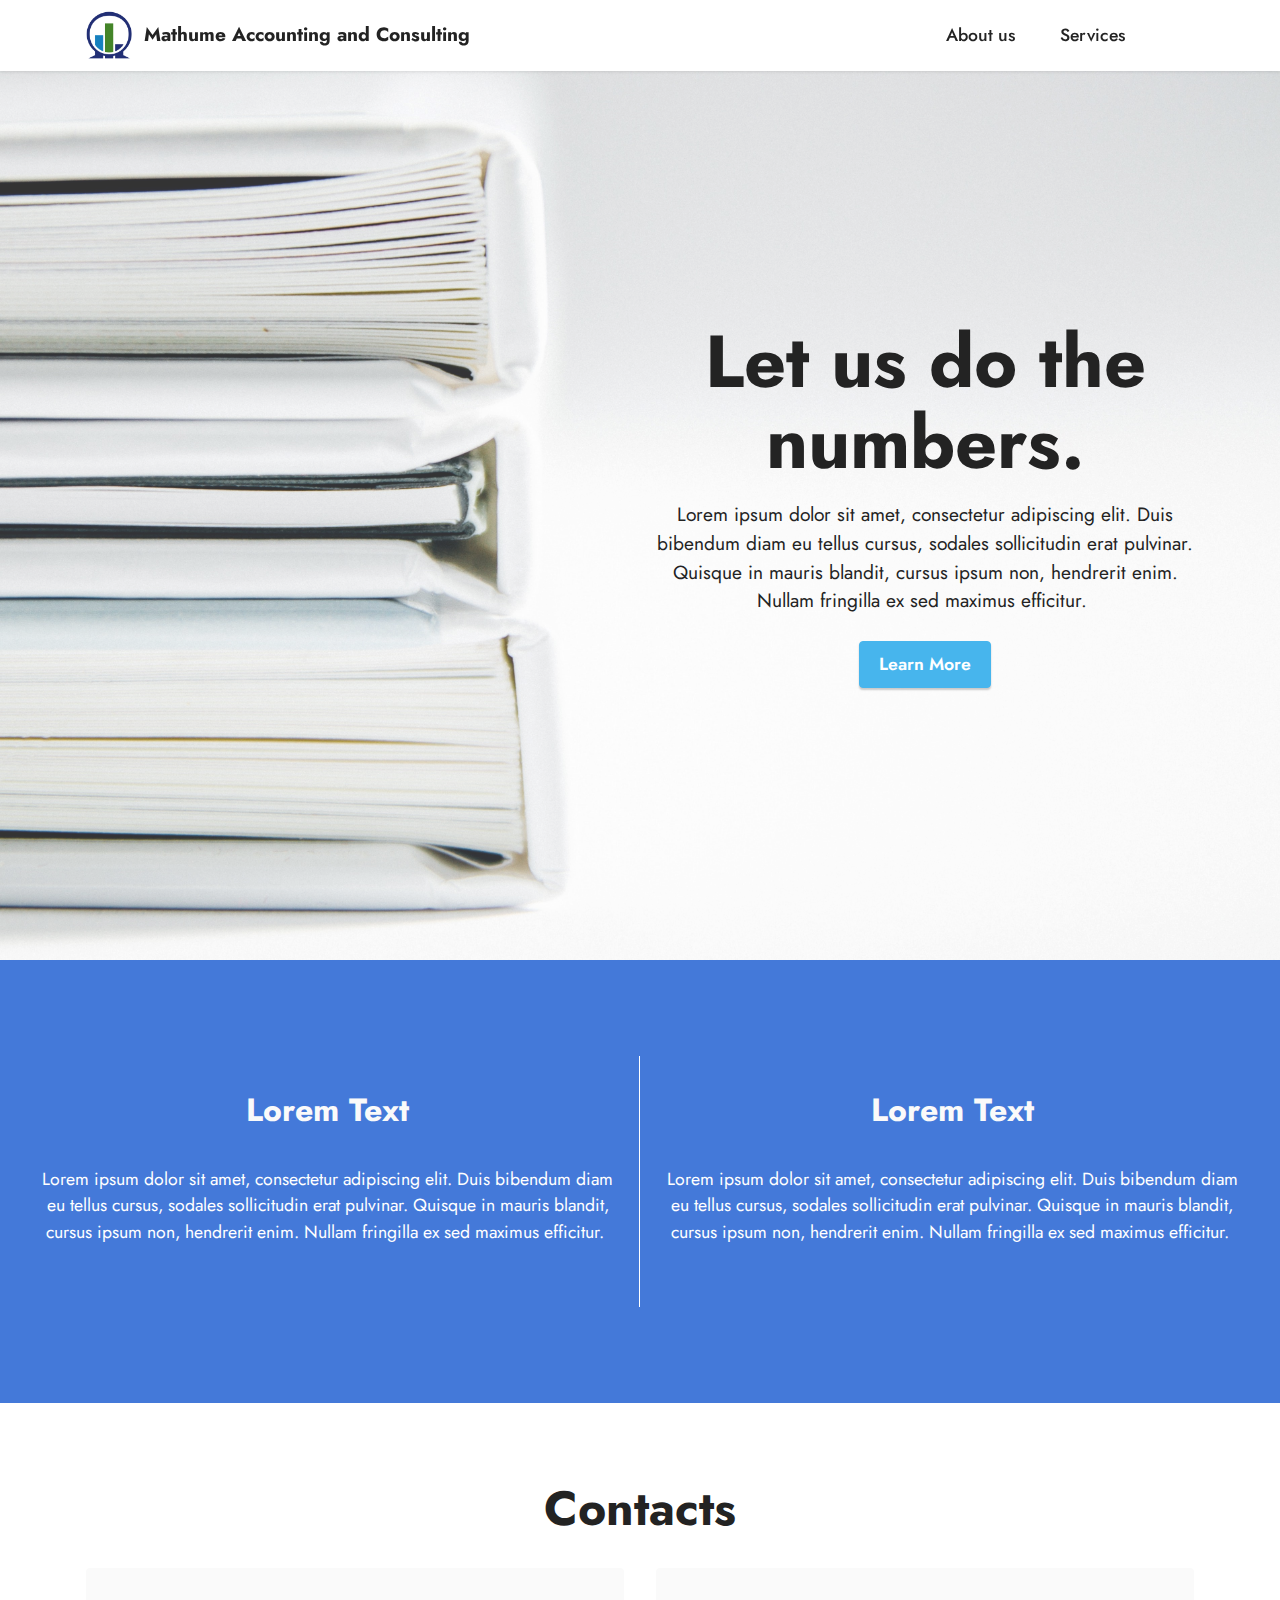
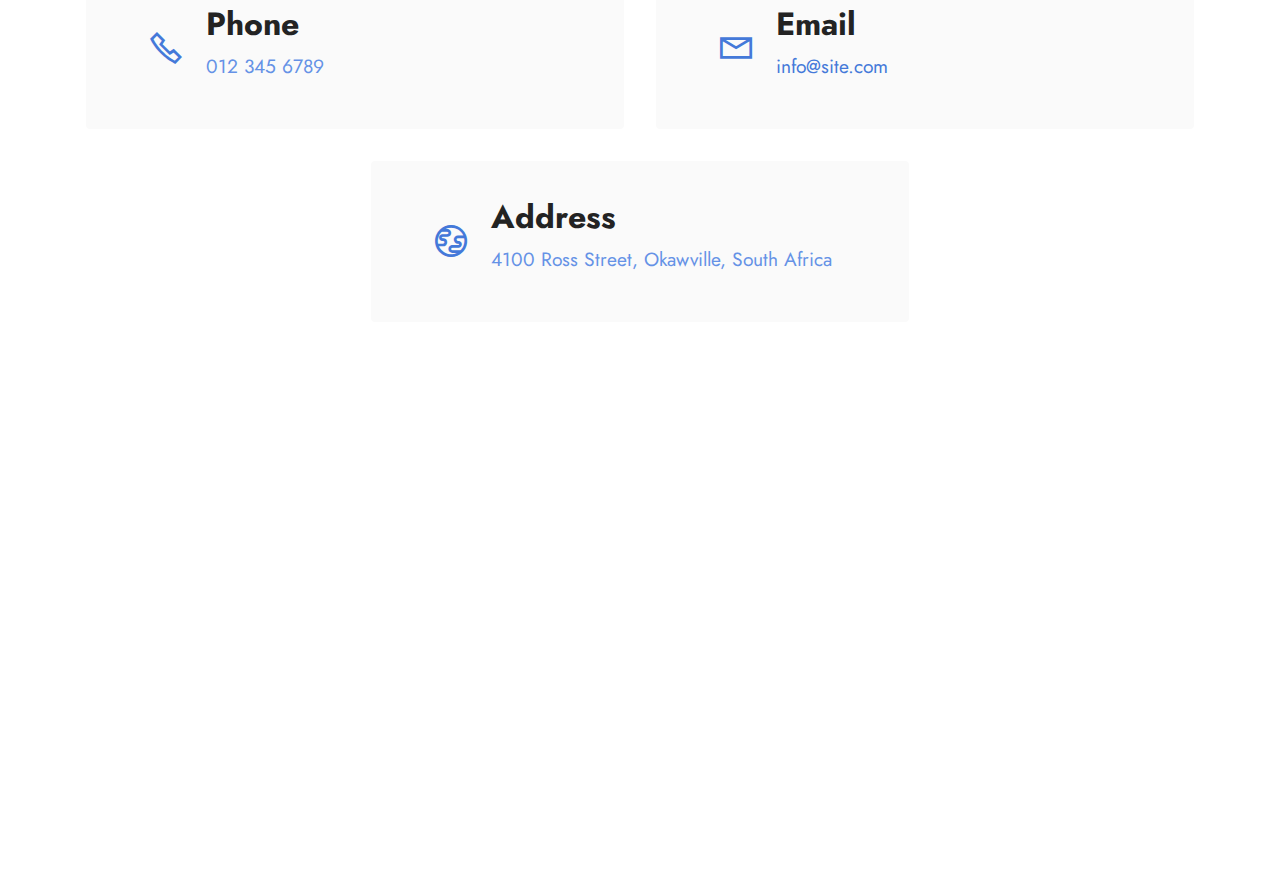
<file: index.html>
<!DOCTYPE html>
<html  >
<head>
  <!-- Site made with Mobirise Website Builder v5.6.3, https://mobirise.com -->
  <meta charset="UTF-8">
  <meta http-equiv="X-UA-Compatible" content="IE=edge">
  <meta name="generator" content="Mobirise v5.6.3, mobirise.com">
  <meta name="viewport" content="width=device-width, initial-scale=1, minimum-scale=1">
  <link rel="shortcut icon" href="assets/images/mathume-logo7453-copy-photoroom12.png" type="image/x-icon">
  <meta name="description" content="">
  
  
  <title>Home</title>
  <link rel="stylesheet" href="assets/web/assets/mobirise-icons2/mobirise2.css">
  <link rel="stylesheet" href="assets/bootstrap/css/bootstrap.min.css">
  <link rel="stylesheet" href="assets/bootstrap/css/bootstrap-grid.min.css">
  <link rel="stylesheet" href="assets/bootstrap/css/bootstrap-reboot.min.css">
  <link rel="stylesheet" href="assets/dropdown/css/style.css">
  <link rel="stylesheet" href="assets/socicon/css/styles.css">
  <link rel="stylesheet" href="assets/theme/css/style.css">
  <link rel="preload" href="https://fonts.googleapis.com/css2?family=Jost:ital,wght@0,400;0,700;1,400;1,700&display=swap&display=swap" as="style" onload="this.onload=null;this.rel='stylesheet'">
  <noscript><link rel="stylesheet" href="https://fonts.googleapis.com/css2?family=Jost:ital,wght@0,400;0,700;1,400;1,700&display=swap&display=swap"></noscript>
  <link rel="preload" as="style" href="assets/mobirise/css/mbr-additional.css"><link rel="stylesheet" href="assets/mobirise/css/mbr-additional.css" type="text/css">
  
  
  
  
</head>
<body>
  
  <section data-bs-version="5.1" class="menu menu2 cid-teyuddD6sW" once="menu" id="menu2-1">
    
    <nav class="navbar navbar-dropdown navbar-fixed-top navbar-expand-lg">
        <div class="container">
            <div class="navbar-brand">
                <span class="navbar-logo">
                    <a href="index.html">
                        <img src="assets/images/mathume-logo7453-copy-photoroom12.png" alt="Home" style="height: 3rem;">
                    </a>
                </span>
                <span class="navbar-caption-wrap"><a class="navbar-caption text-black display-7" href="https://mobiri.se">Mathume Accounting and Consulting</a></span>
            </div>
            <button class="navbar-toggler" type="button" data-toggle="collapse" data-bs-toggle="collapse" data-target="#navbarSupportedContent" data-bs-target="#navbarSupportedContent" aria-controls="navbarNavAltMarkup" aria-expanded="false" aria-label="Toggle navigation">
                <div class="hamburger">
                    <span></span>
                    <span></span>
                    <span></span>
                    <span></span>
                </div>
            </button>
            <div class="collapse navbar-collapse" id="navbarSupportedContent">
                <ul class="navbar-nav nav-dropdown nav-right" data-app-modern-menu="true"><li class="nav-item"><a class="nav-link link text-black text-primary display-4" href="page2.html">
                            About us</a></li>
                    <li class="nav-item"><a class="nav-link link text-black text-primary display-4" href="page1.html">
                            Services</a></li>
                    <li class="nav-item"><a class="nav-link link text-black display-4" href="https://mobiri.se"></a>
                    </li></ul>
                
                
            </div>
        </div>
    </nav>
</section>

<section data-bs-version="5.1" class="header3 cid-teyu4AsJV5 mbr-fullscreen" id="header3-0">

    

    <div class="mbr-overlay" style="opacity: 0.2; background-color: rgb(255, 255, 255);"></div>

    <div class="align-center container">
        <div class="row justify-content-end">
            <div class="col-12 col-lg-6">
                <h1 class="mbr-section-title mbr-fonts-style mb-3 display-1"><strong>Let us do the numbers.</strong></h1>
                
                <p class="mbr-text mbr-fonts-style display-7">Lorem ipsum dolor sit amet, consectetur adipiscing elit. Duis bibendum diam eu tellus cursus, sodales sollicitudin erat pulvinar. Quisque in mauris blandit, cursus ipsum non, hendrerit enim. Nullam fringilla ex sed maximus efficitur.&nbsp;</p>
                <div class="mbr-section-btn mt-3"><a class="btn btn-info display-4" href="page1.html">Learn More</a></div>
            </div>
        </div>
    </div>
</section>

<section data-bs-version="5.1" class="info2 cid-teyugVSRS4" id="info2-2">
    
    
    <div class="align-center container-fluid">
        <div class="row justify-content-center">
            <div class="card col-12 col-lg-6">
                <div class="wrapper">
                    <h3 class="mbr-section-title mb-4 mbr-fonts-style display-5"><strong>Lorem Text</strong></h3>
                    <p class="mbr-text mb-4 mbr-fonts-style display-4">Lorem ipsum dolor sit amet, consectetur adipiscing elit. Duis bibendum diam eu tellus cursus, sodales sollicitudin erat pulvinar. Quisque in mauris blandit, cursus ipsum non, hendrerit enim. Nullam fringilla ex sed maximus efficitur.&nbsp;</p>
                    
                </div>
            </div>
            <div class="col-12 col-lg-6">
                <div class="wrapper">
                    <h3 class="mbr-section-title mbr-fonts-style mb-4 display-5"><strong>Lorem Text</strong></h3>
                    <p class="mbr-text mbr-fonts-style mb-4 display-4">Lorem ipsum dolor sit amet, consectetur adipiscing elit. Duis bibendum diam eu tellus cursus, sodales sollicitudin erat pulvinar. Quisque in mauris blandit, cursus ipsum non, hendrerit enim. Nullam fringilla ex sed maximus efficitur.&nbsp;</p>
                    
                </div>
            </div>
        </div>
    </div>
</section>

<section data-bs-version="5.1" class="contacts2 cid-teyunYkweD" id="contacts2-3">
    <!---->
    
    
    <div class="container">
        <div class="mbr-section-head">
            <h3 class="mbr-section-title mbr-fonts-style align-center mb-0 display-2">
                <strong>Contacts</strong>
            </h3>
            
        </div>
        <div class="row justify-content-center mt-4">
            <div class="card col-12 col-md-6">
                <div class="card-wrapper">
                    <div class="image-wrapper">
                        <span class="mbr-iconfont mobi-mbri-phone mobi-mbri"></span>
                    </div>
                    <div class="text-wrapper">
                        <h6 class="card-title mbr-fonts-style mb-1 display-5">
                            <strong>Phone</strong>
                        </h6>
                        <p class="mbr-text mbr-fonts-style display-7">012 345 6789</p>
                    </div>
                </div>
            </div>
            <div class="card col-12 col-md-6">
                <div class="card-wrapper">
                    <div class="image-wrapper">
                        <span class="mbr-iconfont mobi-mbri-letter mobi-mbri"></span>
                    </div>
                    <div class="text-wrapper">
                        <h6 class="card-title mbr-fonts-style mb-1 display-5">
                            <strong>Email</strong>
                        </h6>
                        <p class="mbr-text mbr-fonts-style display-7">
                            <a href="mailto:info@site.com" class="text-primary">info@site.com</a>
                        </p>
                    </div>
                </div>
            </div>
            <div class="card col-12 col-md-6">
                <div class="card-wrapper">
                    <div class="image-wrapper">
                        <span class="mbr-iconfont mobi-mbri-globe mobi-mbri"></span>
                    </div>
                    <div class="text-wrapper">
                        <h6 class="card-title mbr-fonts-style mb-1 display-5">
                            <strong>Address</strong>
                        </h6>
                        <p class="mbr-text mbr-fonts-style display-7">
                            4100 Ross Street, Okawville, South Africa</p>
                    </div>
                </div>
            </div>
            
        </div>
    </div>
</section>

<section data-bs-version="5.1" class="footer5 cid-teyuvqaCwe mbr-reveal" once="footers" id="footer5-4">

    

    

    <div class="container">
        <div class="media-container-row">
            <div class="col-md-3 col-6">
                <div class="media-wrap">
                    <a href="index.html">
                        <img src="assets/images/mathume-logo7453-copy-photoroom.png" alt="Home">
                    </a>
                </div>
            </div>
            <div class="col-9 col-6">
                <p class="mbr-text align-right links mbr-fonts-style display-7">
                    <a href="#" class="text-black text-primary">About</a> &nbsp;&nbsp;&nbsp;&nbsp;
                    <!-- <a href="#" class="text-black">Terms</a> &nbsp;&nbsp;&nbsp;&nbsp;
                    <a href="#" class="text-black">Careers</a> &nbsp;&nbsp;&nbsp;&nbsp; -->
                    <a href="#" class="text-black">Contact</a>
                </p>
            </div>
        </div>
        <!-- <div class="media-container-row">
            <div class="col-md-12"> -->
        <div class="footer-lower">
            <div class="media-container-row">
                <div class="col-md-12">
                    <hr>
                </div>
            </div>
            <div class="media-container-row">
                <div class="col-md-6 copyright">
                    <p class="mbr-text mbr-fonts-style display-7">
                        © Copyright 2022 Mathume - All Rights Reserved
                    </p>
                </div>
                <div class="col-md-6">
                    <div class="social-list align-right">
                        <div class="soc-item">
                            <a href="https://twitter.com/mobirise" target="_blank">
                                <span class="socicon-twitter socicon mbr-iconfont mbr-iconfont-social"></span>
                            </a>
                        </div>
                        <div class="soc-item">
                            <a href="https://www.facebook.com/pages/Mobirise/1616226671953247" target="_blank">
                                <span class="socicon-facebook socicon mbr-iconfont mbr-iconfont-social"></span>
                            </a>
                        </div>
                        
                        
                        
                        
                    </div>
                </div>
            </div>
            <!-- </div>
            </div> -->
        </div>

    </div>
</section><section class="display-7" style="padding: 0;align-items: center;justify-content: center;flex-wrap: wrap;    align-content: center;display: flex;position: relative;height: 4rem;"><a href="https://mobiri.se/798221" style="flex: 1 1;height: 4rem;position: absolute;width: 100%;z-index: 1;"><img alt="" style="height: 4rem;" src="[data-uri]"></a><p style="margin: 0;text-align: center;" class="display-7"> &#8204;</p><a style="z-index:1" href="https://mobirise.com/web-page-maker.html"></a></section><script src="assets/bootstrap/js/bootstrap.bundle.min.js"></script>  <script src="assets/smoothscroll/smooth-scroll.js"></script>  <script src="assets/ytplayer/index.js"></script>  <script src="assets/dropdown/js/navbar-dropdown.js"></script>  <script src="assets/theme/js/script.js"></script>  
  
  
</body>
</html>
</file>
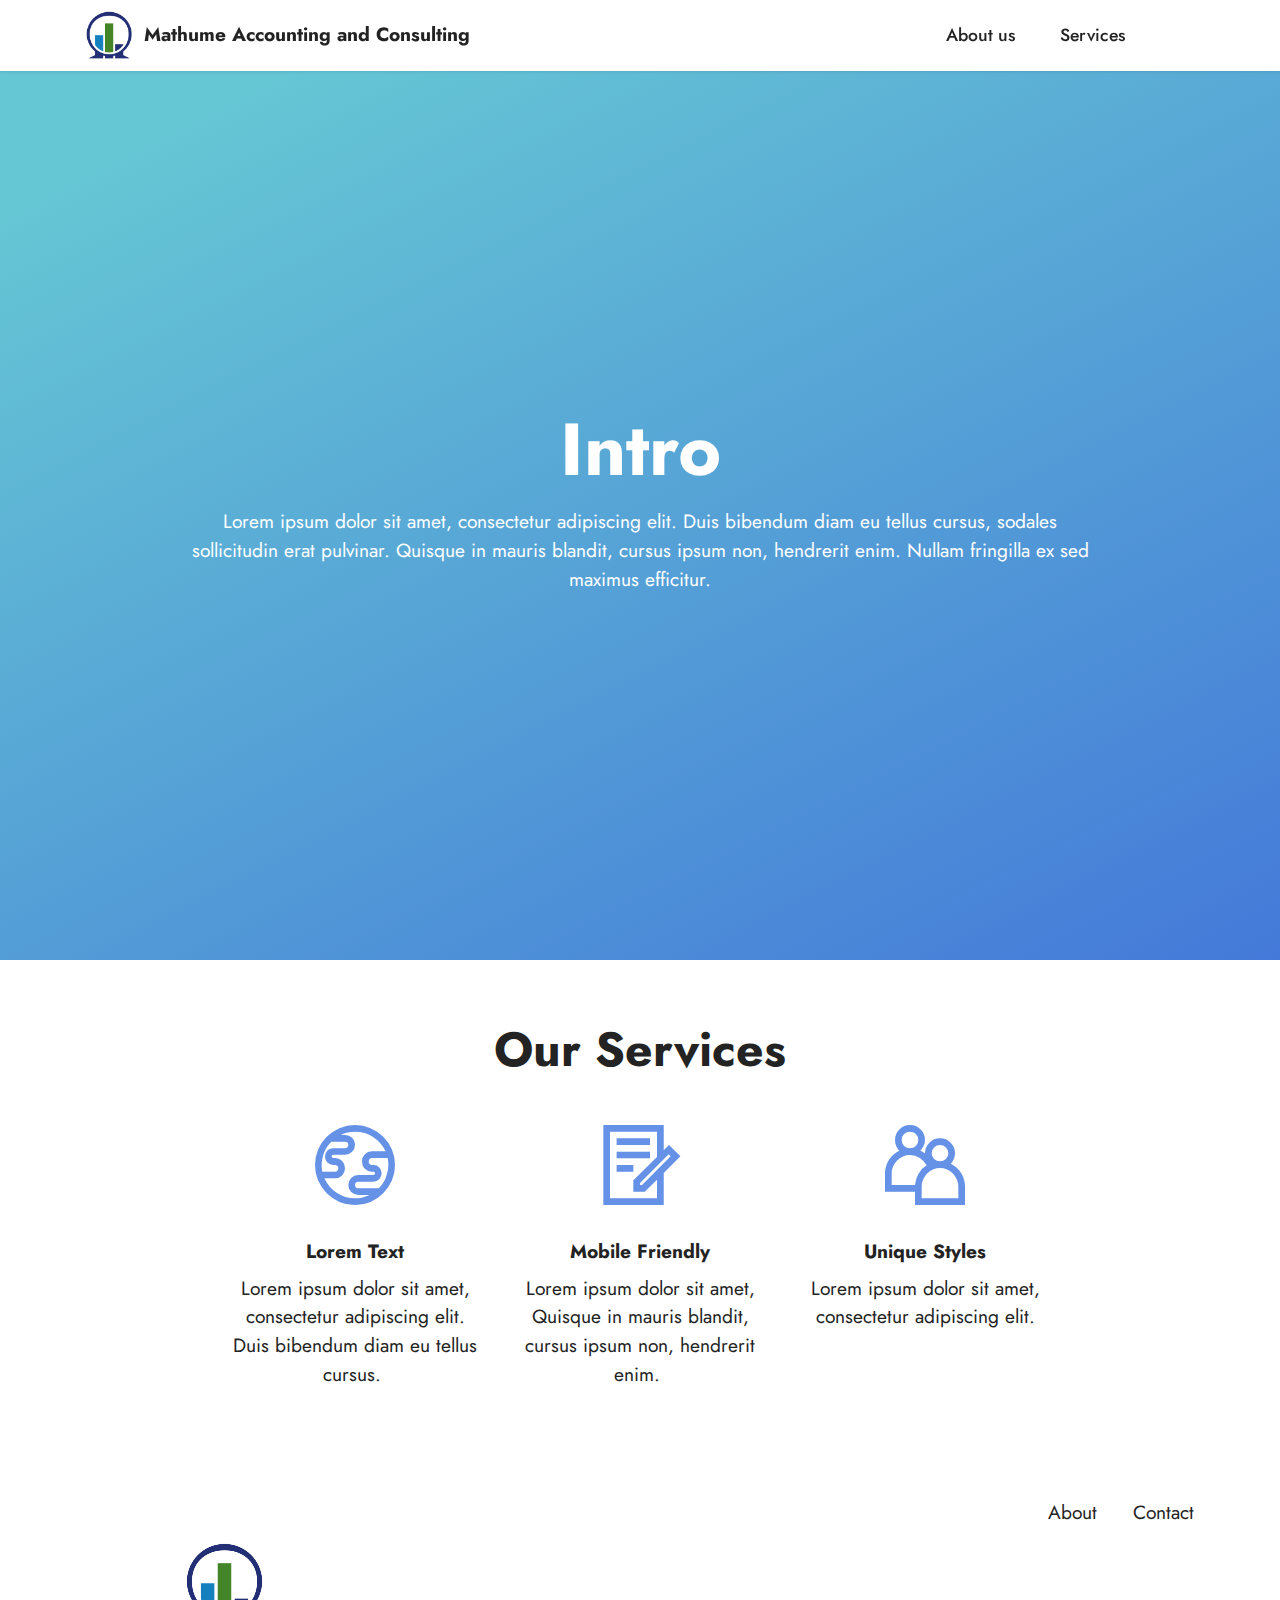
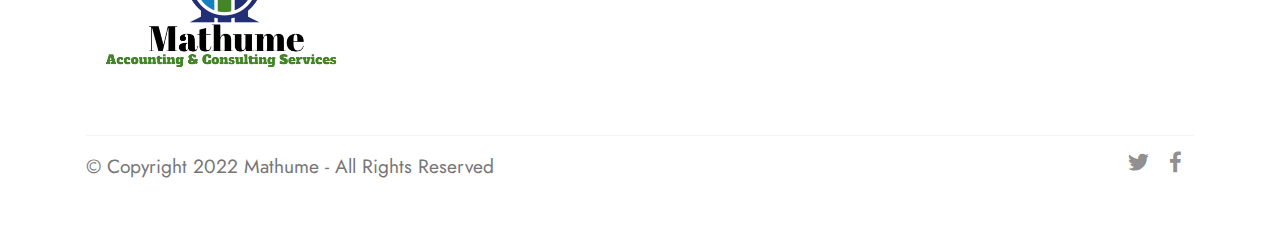
<file: page1.html>
<!DOCTYPE html>
<html  >
<head>
  <!-- Site made with Mobirise Website Builder v5.6.3, https://mobirise.com -->
  <meta charset="UTF-8">
  <meta http-equiv="X-UA-Compatible" content="IE=edge">
  <meta name="generator" content="Mobirise v5.6.3, mobirise.com">
  <meta name="viewport" content="width=device-width, initial-scale=1, minimum-scale=1">
  <link rel="shortcut icon" href="assets/images/mathume-logo7453-copy-photoroom12.png" type="image/x-icon">
  <meta name="description" content="">
  
  
  <title>Services</title>
  <link rel="stylesheet" href="assets/web/assets/mobirise-icons2/mobirise2.css">
  <link rel="stylesheet" href="assets/bootstrap/css/bootstrap.min.css">
  <link rel="stylesheet" href="assets/bootstrap/css/bootstrap-grid.min.css">
  <link rel="stylesheet" href="assets/bootstrap/css/bootstrap-reboot.min.css">
  <link rel="stylesheet" href="assets/dropdown/css/style.css">
  <link rel="stylesheet" href="assets/socicon/css/styles.css">
  <link rel="stylesheet" href="assets/theme/css/style.css">
  <link rel="preload" href="https://fonts.googleapis.com/css2?family=Jost:ital,wght@0,400;0,700;1,400;1,700&display=swap&display=swap" as="style" onload="this.onload=null;this.rel='stylesheet'">
  <noscript><link rel="stylesheet" href="https://fonts.googleapis.com/css2?family=Jost:ital,wght@0,400;0,700;1,400;1,700&display=swap&display=swap"></noscript>
  <link rel="preload" as="style" href="assets/mobirise/css/mbr-additional.css"><link rel="stylesheet" href="assets/mobirise/css/mbr-additional.css" type="text/css">
  
  
  
  
</head>
<body>
  
  <section data-bs-version="5.1" class="menu menu2 cid-teyuddD6sW" once="menu" id="menu2-5">
    
    <nav class="navbar navbar-dropdown navbar-fixed-top navbar-expand-lg">
        <div class="container">
            <div class="navbar-brand">
                <span class="navbar-logo">
                    <a href="index.html">
                        <img src="assets/images/mathume-logo7453-copy-photoroom12.png" alt="Home" style="height: 3rem;">
                    </a>
                </span>
                <span class="navbar-caption-wrap"><a class="navbar-caption text-black display-7" href="https://mobiri.se">Mathume Accounting and Consulting</a></span>
            </div>
            <button class="navbar-toggler" type="button" data-toggle="collapse" data-bs-toggle="collapse" data-target="#navbarSupportedContent" data-bs-target="#navbarSupportedContent" aria-controls="navbarNavAltMarkup" aria-expanded="false" aria-label="Toggle navigation">
                <div class="hamburger">
                    <span></span>
                    <span></span>
                    <span></span>
                    <span></span>
                </div>
            </button>
            <div class="collapse navbar-collapse" id="navbarSupportedContent">
                <ul class="navbar-nav nav-dropdown nav-right" data-app-modern-menu="true"><li class="nav-item"><a class="nav-link link text-black text-primary display-4" href="page2.html">
                            About us</a></li>
                    <li class="nav-item"><a class="nav-link link text-black text-primary display-4" href="page1.html">
                            Services</a></li>
                    <li class="nav-item"><a class="nav-link link text-black display-4" href="https://mobiri.se"></a>
                    </li></ul>
                
                
            </div>
        </div>
    </nav>
</section>

<section data-bs-version="5.1" class="header18 cid-teyBBi6u10 mbr-fullscreen" id="header18-9">

    

    

    <div class="align-center container">
        <div class="row justify-content-center">
            <div class="col-12 col-lg-10">
                <h1 class="mbr-section-title mbr-fonts-style mbr-white mb-3 display-1"><strong>Intro</strong></h1>
                
                <p class="mbr-text mbr-fonts-style mbr-white display-7">Lorem ipsum dolor sit amet, consectetur adipiscing elit. Duis bibendum diam eu tellus cursus, sodales sollicitudin erat pulvinar. Quisque in mauris blandit, cursus ipsum non, hendrerit enim. Nullam fringilla ex sed maximus efficitur.</p>
                
            </div>
        </div>
    </div>
</section>

<section data-bs-version="5.1" class="features1 cid-teyBDzbJ62" id="features1-a">
    

    
    <div class="container">
        <div class="row">
            <div class="col-12 col-lg-9">
                <h3 class="mbr-section-title mbr-fonts-style align-center mb-0 display-2"><strong>Our Services</strong></h3>
                
            </div>
        </div>
        <div class="row">
            <div class="card col-12 col-md-6 col-lg-3">
                <div class="card-wrapper">
                    <div class="card-box align-center">
                        <div class="iconfont-wrapper">
                            <span class="mbr-iconfont mobi-mbri-globe mobi-mbri"></span>
                        </div>
                        <h5 class="card-title mbr-fonts-style display-7"><strong>Lorem Text</strong></h5>
                        <p class="card-text mbr-fonts-style display-7">Lorem ipsum dolor sit amet, consectetur adipiscing elit. Duis bibendum diam eu tellus cursus.&nbsp;</p>
                    </div>
                </div>
            </div>
            <div class="card col-12 col-md-6 col-lg-3">
                <div class="card-wrapper">
                    <div class="card-box align-center">
                        <div class="iconfont-wrapper">
                            <span class="mbr-iconfont mobi-mbri-contact-form mobi-mbri"></span>
                        </div>
                        <h5 class="card-title mbr-fonts-style display-7"><strong>Mobile Friendly</strong></h5>
                        <p class="card-text mbr-fonts-style display-7">Lorem ipsum dolor sit amet, Quisque in mauris blandit, cursus ipsum non, hendrerit enim.&nbsp;</p>
                    </div>
                </div>
            </div>
            <div class="card col-12 col-md-6 col-lg-3">
                <div class="card-wrapper">
                    <div class="card-box align-center">
                        <div class="iconfont-wrapper">
                            <span class="mbr-iconfont mobi-mbri-users mobi-mbri"></span>
                        </div>
                        <h5 class="card-title mbr-fonts-style display-7"><strong>Unique Styles</strong></h5>
                        <p class="card-text mbr-fonts-style display-7">Lorem ipsum dolor sit amet, consectetur adipiscing elit.</p>
                    </div>
                </div>
            </div>
            
        </div>
    </div>
</section>

<section data-bs-version="5.1" class="footer5 cid-teyuvqaCwe mbr-reveal" once="footers" id="footer5-6">

    

    

    <div class="container">
        <div class="media-container-row">
            <div class="col-md-3 col-6">
                <div class="media-wrap">
                    <a href="index.html">
                        <img src="assets/images/mathume-logo7453-copy-photoroom.png" alt="Home">
                    </a>
                </div>
            </div>
            <div class="col-9 col-6">
                <p class="mbr-text align-right links mbr-fonts-style display-7">
                    <a href="#" class="text-black text-primary">About</a> &nbsp;&nbsp;&nbsp;&nbsp;
                    <!-- <a href="#" class="text-black">Terms</a> &nbsp;&nbsp;&nbsp;&nbsp;
                    <a href="#" class="text-black">Careers</a> &nbsp;&nbsp;&nbsp;&nbsp; -->
                    <a href="#" class="text-black">Contact</a>
                </p>
            </div>
        </div>
        <!-- <div class="media-container-row">
            <div class="col-md-12"> -->
        <div class="footer-lower">
            <div class="media-container-row">
                <div class="col-md-12">
                    <hr>
                </div>
            </div>
            <div class="media-container-row">
                <div class="col-md-6 copyright">
                    <p class="mbr-text mbr-fonts-style display-7">
                        © Copyright 2022 Mathume - All Rights Reserved
                    </p>
                </div>
                <div class="col-md-6">
                    <div class="social-list align-right">
                        <div class="soc-item">
                            <a href="https://twitter.com/mobirise" target="_blank">
                                <span class="socicon-twitter socicon mbr-iconfont mbr-iconfont-social"></span>
                            </a>
                        </div>
                        <div class="soc-item">
                            <a href="https://www.facebook.com/pages/Mobirise/1616226671953247" target="_blank">
                                <span class="socicon-facebook socicon mbr-iconfont mbr-iconfont-social"></span>
                            </a>
                        </div>
                        
                        
                        
                        
                    </div>
                </div>
            </div>
            <!-- </div>
            </div> -->
        </div>

    </div>
</section>
<!-- <section class="display-7" style="padding: 0;align-items: center;justify-content: center;flex-wrap: wrap;    align-content: center;display: flex;position: relative;height: 4rem;"><a href="https://mobiri.se/798221" style="flex: 1 1;height: 4rem;position: absolute;width: 100%;z-index: 1;"><img alt="" style="height: 4rem;" src="[data-uri]"></a><p style="margin: 0;text-align: center;" class="display-7">Built with Mobirise &#8204;</p><a style="z-index:1" href="https://mobirise.com/web-page-maker.html">Free Web Page Maker</a></section><script src="assets/bootstrap/js/bootstrap.bundle.min.js"></script>  <script src="assets/smoothscroll/smooth-scroll.js"></script>  <script src="assets/ytplayer/index.js"></script>  <script src="assets/dropdown/js/navbar-dropdown.js"></script>  <script src="assets/theme/js/script.js"></script>   -->
  
  
</body>
</html>
</file>
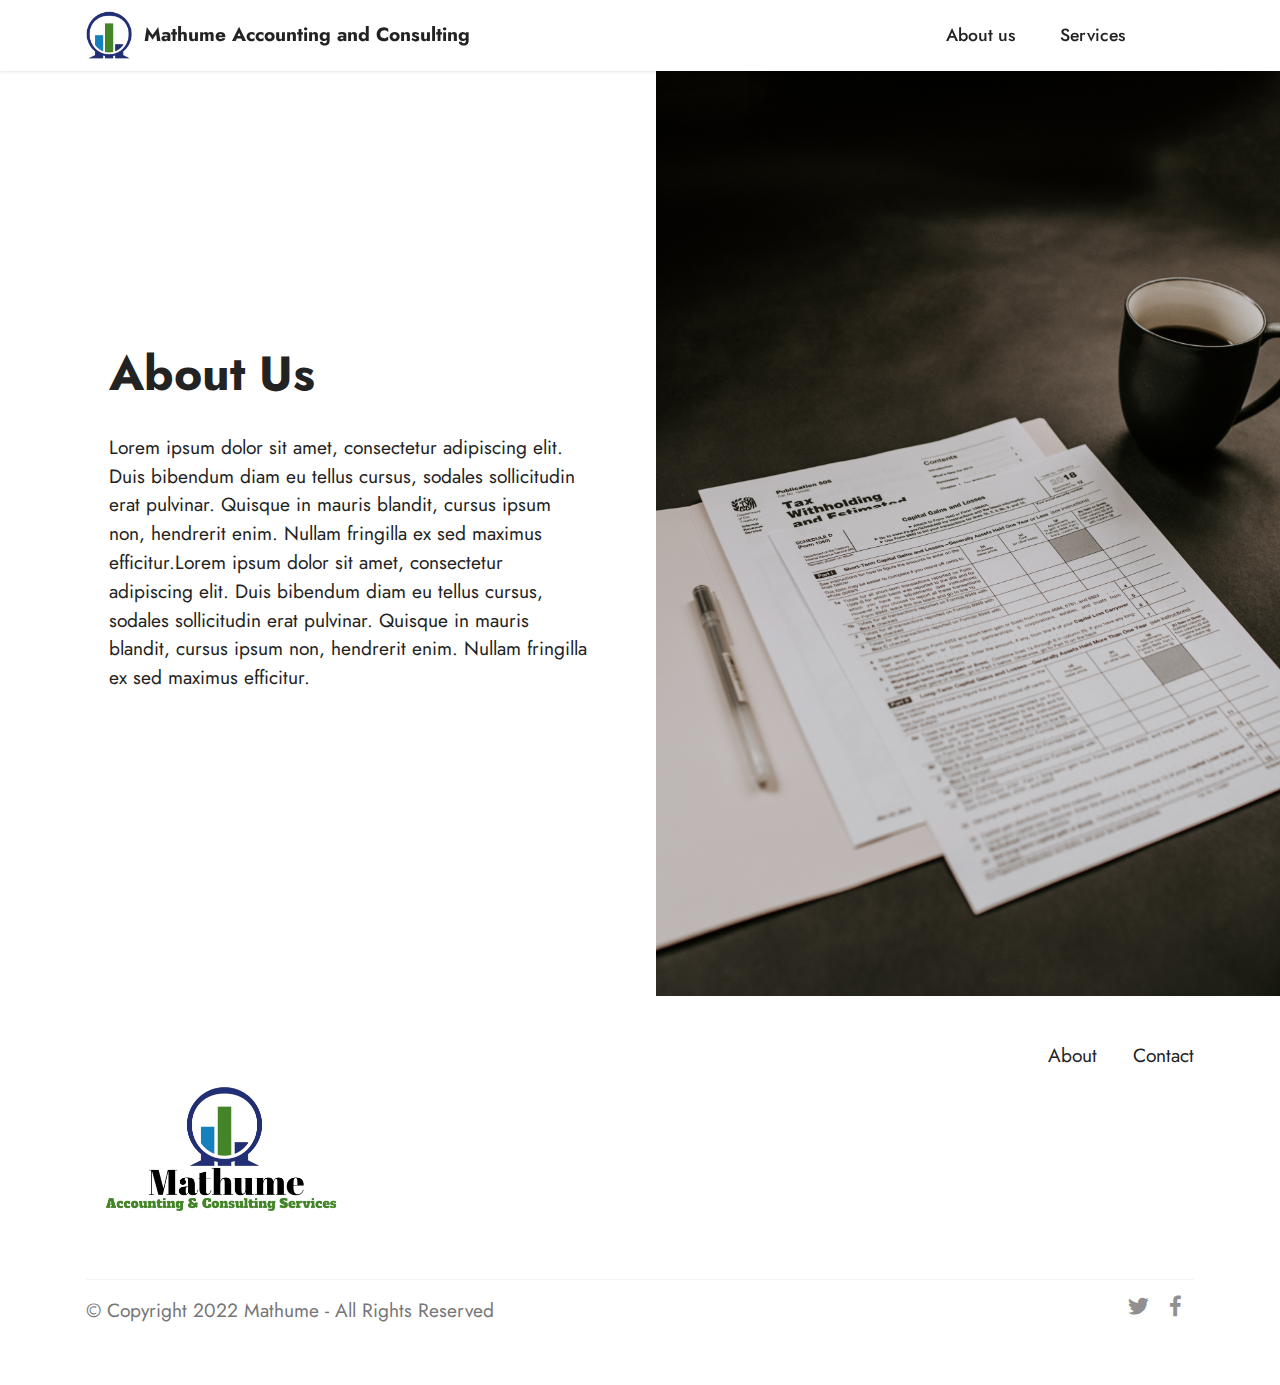
<file: page2.html>
<!DOCTYPE html>
<html  >
<head>
  <!-- Site made with Mobirise Website Builder v5.6.3, https://mobirise.com -->
  <meta charset="UTF-8">
  <meta http-equiv="X-UA-Compatible" content="IE=edge">
  <meta name="generator" content="Mobirise v5.6.3, mobirise.com">
  <meta name="viewport" content="width=device-width, initial-scale=1, minimum-scale=1">
  <link rel="shortcut icon" href="assets/images/mathume-logo7453-copy-photoroom12.png" type="image/x-icon">
  <meta name="description" content="">
  
  
  <title>About Us</title>
  <link rel="stylesheet" href="assets/web/assets/mobirise-icons2/mobirise2.css">
  <link rel="stylesheet" href="assets/bootstrap/css/bootstrap.min.css">
  <link rel="stylesheet" href="assets/bootstrap/css/bootstrap-grid.min.css">
  <link rel="stylesheet" href="assets/bootstrap/css/bootstrap-reboot.min.css">
  <link rel="stylesheet" href="assets/dropdown/css/style.css">
  <link rel="stylesheet" href="assets/socicon/css/styles.css">
  <link rel="stylesheet" href="assets/theme/css/style.css">
  <link rel="preload" href="https://fonts.googleapis.com/css2?family=Jost:ital,wght@0,400;0,700;1,400;1,700&display=swap&display=swap" as="style" onload="this.onload=null;this.rel='stylesheet'">
  <noscript><link rel="stylesheet" href="https://fonts.googleapis.com/css2?family=Jost:ital,wght@0,400;0,700;1,400;1,700&display=swap&display=swap"></noscript>
  <link rel="preload" as="style" href="assets/mobirise/css/mbr-additional.css"><link rel="stylesheet" href="assets/mobirise/css/mbr-additional.css" type="text/css">
  
  
  
  
</head>
<body>
  
  <section data-bs-version="5.1" class="menu menu2 cid-teyuddD6sW" once="menu" id="menu2-7">
    
    <nav class="navbar navbar-dropdown navbar-fixed-top navbar-expand-lg">
        <div class="container">
            <div class="navbar-brand">
                <span class="navbar-logo">
                    <a href="index.html">
                        <img src="assets/images/mathume-logo7453-copy-photoroom12.png" alt="Home" style="height: 3rem;">
                    </a>
                </span>
                <span class="navbar-caption-wrap"><a class="navbar-caption text-black display-7" href="https://mobiri.se">Mathume Accounting and Consulting</a></span>
            </div>
            <button class="navbar-toggler" type="button" data-toggle="collapse" data-bs-toggle="collapse" data-target="#navbarSupportedContent" data-bs-target="#navbarSupportedContent" aria-controls="navbarNavAltMarkup" aria-expanded="false" aria-label="Toggle navigation">
                <div class="hamburger">
                    <span></span>
                    <span></span>
                    <span></span>
                    <span></span>
                </div>
            </button>
            <div class="collapse navbar-collapse" id="navbarSupportedContent">
                <ul class="navbar-nav nav-dropdown nav-right" data-app-modern-menu="true"><li class="nav-item"><a class="nav-link link text-black text-primary display-4" href="page2.html">
                            About us</a></li>
                    <li class="nav-item"><a class="nav-link link text-black text-primary display-4" href="page1.html">
                            Services</a></li>
                    <li class="nav-item"><a class="nav-link link text-black display-4" href="https://mobiri.se"></a>
                    </li></ul>
                
                
            </div>
        </div>
    </nav>
</section>

<section data-bs-version="5.1" class="features18 cid-teyCYFQKvV" id="features19-b">

    

    
    <div>
        <div class="row justify-content-center">
            <div class="card col-12 col-lg offset-lg-1">
                <div class="card-wrapper">
                    <h6 class="card-title mbr-fonts-style mb-4 display-2"><strong>About Us</strong></h6>
                    <p class="mbr-text mbr-fonts-style display-7">Lorem ipsum dolor sit amet, consectetur adipiscing elit. Duis bibendum diam eu tellus cursus, sodales sollicitudin erat pulvinar. Quisque in mauris blandit, cursus ipsum non, hendrerit enim. Nullam fringilla ex sed maximus efficitur.Lorem ipsum dolor sit amet, consectetur adipiscing elit. Duis bibendum diam eu tellus cursus, sodales sollicitudin erat pulvinar. Quisque in mauris blandit, cursus ipsum non, hendrerit enim. Nullam fringilla ex sed maximus efficitur. &nbsp;</p>
                    
                </div>
            </div>
            <div class="col-12 col-lg-6">
                <div class="image-wrapper">
                    <img src="assets/images/kelly-sikkema-siow0btu0zk-unsplash.jpg" alt="Mobirise Website Builder">
                </div>
            </div>
        </div>
    </div>
</section>

<section data-bs-version="5.1" class="footer5 cid-teyuvqaCwe mbr-reveal" once="footers" id="footer5-8">

    

    

    <div class="container">
        <div class="media-container-row">
            <div class="col-md-3 col-6">
                <div class="media-wrap">
                    <a href="index.html">
                        <img src="assets/images/mathume-logo7453-copy-photoroom.png" alt="Home">
                    </a>
                </div>
            </div>
            <div class="col-9 col-6">
                <p class="mbr-text align-right links mbr-fonts-style display-7">
                    <a href="#" class="text-black text-primary">About</a> &nbsp;&nbsp;&nbsp;&nbsp;
                    <!-- <a href="#" class="text-black">Terms</a> &nbsp;&nbsp;&nbsp;&nbsp;
                    <a href="#" class="text-black">Careers</a> &nbsp;&nbsp;&nbsp;&nbsp; -->
                    <a href="#" class="text-black">Contact</a>
                </p>
            </div>
        </div>
        <!-- <div class="media-container-row">
            <div class="col-md-12"> -->
        <div class="footer-lower">
            <div class="media-container-row">
                <div class="col-md-12">
                    <hr>
                </div>
            </div>
            <div class="media-container-row">
                <div class="col-md-6 copyright">
                    <p class="mbr-text mbr-fonts-style display-7">
                        © Copyright 2022 Mathume - All Rights Reserved
                    </p>
                </div>
                <div class="col-md-6">
                    <div class="social-list align-right">
                        <div class="soc-item">
                            <a href="https://twitter.com/mobirise" target="_blank">
                                <span class="socicon-twitter socicon mbr-iconfont mbr-iconfont-social"></span>
                            </a>
                        </div>
                        <div class="soc-item">
                            <a href="https://www.facebook.com/pages/Mobirise/1616226671953247" target="_blank">
                                <span class="socicon-facebook socicon mbr-iconfont mbr-iconfont-social"></span>
                            </a>
                        </div>
                        
                        
                        
                        
                    </div>
                </div>
            </div>
            <!-- </div>
            </div> -->
        </div>

    </div>
</section>
<!-- <section class="display-7" style="padding: 0;align-items: center;justify-content: center;flex-wrap: wrap;    align-content: center;display: flex;position: relative;height: 4rem;"><a href="https://mobiri.se/798221" style="flex: 1 1;height: 4rem;position: absolute;width: 100%;z-index: 1;"><img alt="" style="height: 4rem;" src="[data-uri]"></a><p style="margin: 0;text-align: center;" class="display-7">Built with Mobirise &#8204;</p><a style="z-index:1" href="https://mobirise.com/website-design-software.html">Web Page Design Software</a></section><script src="assets/bootstrap/js/bootstrap.bundle.min.js"></script>  <script src="assets/smoothscroll/smooth-scroll.js"></script>  <script src="assets/ytplayer/index.js"></script>  <script src="assets/dropdown/js/navbar-dropdown.js"></script>  <script src="assets/theme/js/script.js"></script>   -->
  
  
</body>
</html>
</file>
<file: assets/web/assets/mobirise-icons2/mobirise2.css>
@font-face {
  font-family: 'Moririse2';
  font-display: swap;
  src:  url('mobirise2.eot?f2bix4');
  src:  url('mobirise2.eot?f2bix4#iefix') format('embedded-opentype'),
    url('mobirise2.ttf?f2bix4') format('truetype'),
    url('mobirise2.woff?f2bix4') format('woff'),
    url('mobirise2.svg?f2bix4#mobirise2') format('svg');
  font-weight: normal;
  font-style: normal;
}

[class^="mobi-"], [class*=" mobi-"] {
  /* use !important to prevent issues with browser extensions that change fonts */
  font-family: 'Moririse2' !important;
  speak: none;
  font-style: normal;
  font-weight: normal;
  font-variant: normal;
  text-transform: none;
  line-height: 1;

  /* Better Font Rendering =========== */
  -webkit-font-smoothing: antialiased;
  -moz-osx-font-smoothing: grayscale;
}

.mobi-mbri-add-submenu:before {
  content: "\e900";
}
.mobi-mbri-alert:before {
  content: "\e901";
}
.mobi-mbri-align-center:before {
  content: "\e902";
}
.mobi-mbri-align-justify:before {
  content: "\e903";
}
.mobi-mbri-align-left:before {
  content: "\e904";
}
.mobi-mbri-align-right:before {
  content: "\e905";
}
.mobi-mbri-android:before {
  content: "\e906";
}
.mobi-mbri-apple:before {
  content: "\e907";
}
.mobi-mbri-arrow-down:before {
  content: "\e908";
}
.mobi-mbri-arrow-next:before {
  content: "\e909";
}
.mobi-mbri-arrow-prev:before {
  content: "\e90a";
}
.mobi-mbri-arrow-up:before {
  content: "\e90b";
}
.mobi-mbri-bold:before {
  content: "\e90c";
}
.mobi-mbri-bookmark:before {
  content: "\e90d";
}
.mobi-mbri-bootstrap:before {
  content: "\e90e";
}
.mobi-mbri-briefcase:before {
  content: "\e90f";
}
.mobi-mbri-browse:before {
  content: "\e910";
}
.mobi-mbri-bulleted-list:before {
  content: "\e911";
}
.mobi-mbri-calendar:before {
  content: "\e912";
}
.mobi-mbri-camera:before {
  content: "\e913";
}
.mobi-mbri-cart-add:before {
  content: "\e914";
}
.mobi-mbri-cart-full:before {
  content: "\e915";
}
.mobi-mbri-cash:before {
  content: "\e916";
}
.mobi-mbri-change-style:before {
  content: "\e917";
}
.mobi-mbri-chat:before {
  content: "\e918";
}
.mobi-mbri-clock:before {
  content: "\e919";
}
.mobi-mbri-close:before {
  content: "\e91a";
}
.mobi-mbri-cloud:before {
  content: "\e91b";
}
.mobi-mbri-code:before {
  content: "\e91c";
}
.mobi-mbri-contact-form:before {
  content: "\e91d";
}
.mobi-mbri-credit-card:before {
  content: "\e91e";
}
.mobi-mbri-cursor-click:before {
  content: "\e91f";
}
.mobi-mbri-cust-feedback:before {
  content: "\e920";
}
.mobi-mbri-database:before {
  content: "\e921";
}
.mobi-mbri-delivery:before {
  content: "\e922";
}
.mobi-mbri-desktop:before {
  content: "\e923";
}
.mobi-mbri-devices:before {
  content: "\e924";
}
.mobi-mbri-down:before {
  content: "\e925";
}
.mobi-mbri-download-2:before {
  content: "\e926";
}
.mobi-mbri-download:before {
  content: "\e927";
}
.mobi-mbri-drag-n-drop-2:before {
  content: "\e928";
}
.mobi-mbri-drag-n-drop:before {
  content: "\e929";
}
.mobi-mbri-edit-2:before {
  content: "\e92a";
}
.mobi-mbri-edit:before {
  content: "\e92b";
}
.mobi-mbri-error:before {
  content: "\e92c";
}
.mobi-mbri-extension:before {
  content: "\e92d";
}
.mobi-mbri-features:before {
  content: "\e92e";
}
.mobi-mbri-file:before {
  content: "\e92f";
}
.mobi-mbri-flag:before {
  content: "\e930";
}
.mobi-mbri-folder:before {
  content: "\e931";
}
.mobi-mbri-gift:before {
  content: "\e932";
}
.mobi-mbri-github:before {
  content: "\e933";
}
.mobi-mbri-globe-2:before {
  content: "\e934";
}
.mobi-mbri-globe:before {
  content: "\e935";
}
.mobi-mbri-growing-chart:before {
  content: "\e936";
}
.mobi-mbri-hearth:before {
  content: "\e937";
}
.mobi-mbri-help:before {
  content: "\e938";
}
.mobi-mbri-home:before {
  content: "\e939";
}
.mobi-mbri-hot-cup:before {
  content: "\e93a";
}
.mobi-mbri-idea:before {
  content: "\e93b";
}
.mobi-mbri-image-gallery:before {
  content: "\e93c";
}
.mobi-mbri-image-slider:before {
  content: "\e93d";
}
.mobi-mbri-info:before {
  content: "\e93e";
}
.mobi-mbri-italic:before {
  content: "\e93f";
}
.mobi-mbri-key:before {
  content: "\e940";
}
.mobi-mbri-laptop:before {
  content: "\e941";
}
.mobi-mbri-layers:before {
  content: "\e942";
}
.mobi-mbri-left-right:before {
  content: "\e943";
}
.mobi-mbri-left:before {
  content: "\e944";
}
.mobi-mbri-letter:before {
  content: "\e945";
}
.mobi-mbri-like:before {
  content: "\e946";
}
.mobi-mbri-link:before {
  content: "\e947";
}
.mobi-mbri-lock:before {
  content: "\e948";
}
.mobi-mbri-login:before {
  content: "\e949";
}
.mobi-mbri-logout:before {
  content: "\e94a";
}
.mobi-mbri-magic-stick:before {
  content: "\e94b";
}
.mobi-mbri-map-pin:before {
  content: "\e94c";
}
.mobi-mbri-menu:before {
  content: "\e94d";
}
.mobi-mbri-mobile-2:before {
  content: "\e94e";
}
.mobi-mbri-mobile-horizontal:before {
  content: "\e94f";
}
.mobi-mbri-mobile:before {
  content: "\e950";
}
.mobi-mbri-mobirise:before {
  content: "\e951";
}
.mobi-mbri-more-horizontal:before {
  content: "\e952";
}
.mobi-mbri-more-vertical:before {
  content: "\e953";
}
.mobi-mbri-music:before {
  content: "\e954";
}
.mobi-mbri-new-file:before {
  content: "\e955";
}
.mobi-mbri-numbered-list:before {
  content: "\e956";
}
.mobi-mbri-opened-folder:before {
  content: "\e957";
}
.mobi-mbri-pages:before {
  content: "\e958";
}
.mobi-mbri-paper-plane:before {
  content: "\e959";
}
.mobi-mbri-paperclip:before {
  content: "\e95a";
}
.mobi-mbri-phone:before {
  content: "\e95b";
}
.mobi-mbri-photo:before {
  content: "\e95c";
}
.mobi-mbri-photos:before {
  content: "\e95d";
}
.mobi-mbri-pin:before {
  content: "\e95e";
}
.mobi-mbri-play:before {
  content: "\e95f";
}
.mobi-mbri-plus:before {
  content: "\e960";
}
.mobi-mbri-preview:before {
  content: "\e961";
}
.mobi-mbri-print:before {
  content: "\e962";
}
.mobi-mbri-protect:before {
  content: "\e963";
}
.mobi-mbri-question:before {
  content: "\e964";
}
.mobi-mbri-quote-left:before {
  content: "\e965";
}
.mobi-mbri-quote-right:before {
  content: "\e966";
}
.mobi-mbri-redo:before {
  content: "\e967";
}
.mobi-mbri-refresh:before {
  content: "\e968";
}
.mobi-mbri-responsive-2:before {
  content: "\e969";
}
.mobi-mbri-responsive:before {
  content: "\e96a";
}
.mobi-mbri-right:before {
  content: "\e96b";
}
.mobi-mbri-rocket:before {
  content: "\e96c";
}
.mobi-mbri-sad-face:before {
  content: "\e96d";
}
.mobi-mbri-sale:before {
  content: "\e96e";
}
.mobi-mbri-save:before {
  content: "\e96f";
}
.mobi-mbri-search:before {
  content: "\e970";
}
.mobi-mbri-setting-2:before {
  content: "\e971";
}
.mobi-mbri-setting-3:before {
  content: "\e972";
}
.mobi-mbri-setting:before {
  content: "\e973";
}
.mobi-mbri-share:before {
  content: "\e974";
}
.mobi-mbri-shopping-bag:before {
  content: "\e975";
}
.mobi-mbri-shopping-basket:before {
  content: "\e976";
}
.mobi-mbri-shopping-cart:before {
  content: "\e977";
}
.mobi-mbri-sites:before {
  content: "\e978";
}
.mobi-mbri-smile-face:before {
  content: "\e979";
}
.mobi-mbri-speed:before {
  content: "\e97a";
}
.mobi-mbri-star:before {
  content: "\e97b";
}
.mobi-mbri-success:before {
  content: "\e97c";
}
.mobi-mbri-sun:before {
  content: "\e97d";
}
.mobi-mbri-sun2:before {
  content: "\e97e";
}
.mobi-mbri-tablet-vertical:before {
  content: "\e97f";
}
.mobi-mbri-tablet:before {
  content: "\e980";
}
.mobi-mbri-target:before {
  content: "\e981";
}
.mobi-mbri-timer:before {
  content: "\e982";
}
.mobi-mbri-to-ftp:before {
  content: "\e983";
}
.mobi-mbri-to-local-drive:before {
  content: "\e984";
}
.mobi-mbri-touch-swipe:before {
  content: "\e985";
}
.mobi-mbri-touch:before {
  content: "\e986";
}
.mobi-mbri-trash:before {
  content: "\e987";
}
.mobi-mbri-underline:before {
  content: "\e988";
}
.mobi-mbri-undo:before {
  content: "\e989";
}
.mobi-mbri-unlink:before {
  content: "\e98a";
}
.mobi-mbri-unlock:before {
  content: "\e98b";
}
.mobi-mbri-up-down:before {
  content: "\e98c";
}
.mobi-mbri-up:before {
  content: "\e98d";
}
.mobi-mbri-update:before {
  content: "\e98e";
}
.mobi-mbri-upload-2:before {
  content: "\e98f";
}
.mobi-mbri-upload:before {
  content: "\e990";
}
.mobi-mbri-user-2:before {
  content: "\e991";
}
.mobi-mbri-user:before {
  content: "\e992";
}
.mobi-mbri-users:before {
  content: "\e993";
}
.mobi-mbri-video-play:before {
  content: "\e994";
}
.mobi-mbri-video:before {
  content: "\e995";
}
.mobi-mbri-watch:before {
  content: "\e996";
}
.mobi-mbri-website-theme-2:before {
  content: "\e997";
}
.mobi-mbri-website-theme:before {
  content: "\e998";
}
.mobi-mbri-wifi:before {
  content: "\e999";
}
.mobi-mbri-windows:before {
  content: "\e99a";
}
.mobi-mbri-zoom-in:before {
  content: "\e99b";
}
.mobi-mbri-zoom-out:before {
  content: "\e99c";
}
</file>
<file: assets/dropdown/css/style.css>
.navbar-dropdown {
  left: 0;
  padding: 0;
  position: absolute;
  right: 0;
  top: 0;
  transition: all 0.45s ease;
  z-index: 1030;
  background: #282828; }
  .navbar-dropdown .navbar-logo {
    margin-right: 0.8rem;
    transition: margin 0.3s ease-in-out;
    vertical-align: middle; }
    .navbar-dropdown .navbar-logo img {
      height: 3.125rem;
      transition: all 0.3s ease-in-out; }
    .navbar-dropdown .navbar-logo.mbr-iconfont {
      font-size: 3.125rem;
      line-height: 3.125rem; }
  .navbar-dropdown .navbar-caption {
    font-weight: 700;
    white-space: normal;
    vertical-align: -4px;
    line-height: 3.125rem !important; }
    .navbar-dropdown .navbar-caption, .navbar-dropdown .navbar-caption:hover {
      color: inherit;
      text-decoration: none; }
  .navbar-dropdown .mbr-iconfont + .navbar-caption {
    vertical-align: -1px; }
  .navbar-dropdown.navbar-fixed-top {
    position: fixed; }
  .navbar-dropdown .navbar-brand span {
    vertical-align: -4px; }
  .navbar-dropdown.bg-color.transparent {
    background: none; }
  .navbar-dropdown.navbar-short .navbar-brand {
    padding: 0.625rem 0; }
    .navbar-dropdown.navbar-short .navbar-brand span {
      vertical-align: -1px; }
  .navbar-dropdown.navbar-short .navbar-caption {
    line-height: 2.375rem !important;
    vertical-align: -2px; }
  .navbar-dropdown.navbar-short .navbar-logo {
    margin-right: 0.5rem; }
    .navbar-dropdown.navbar-short .navbar-logo img {
      height: 2.375rem; }
    .navbar-dropdown.navbar-short .navbar-logo.mbr-iconfont {
      font-size: 2.375rem;
      line-height: 2.375rem; }
  .navbar-dropdown.navbar-short .mbr-table-cell {
    height: 3.625rem; }
  .navbar-dropdown .navbar-close {
    left: 0.6875rem;
    position: fixed;
    top: 0.75rem;
    z-index: 1000; }
  .navbar-dropdown .hamburger-icon {
    content: "";
    display: inline-block;
    vertical-align: middle;
    width: 16px;
    -webkit-box-shadow: 0 -6px 0 1px #282828,0 0 0 1px #282828,0 6px 0 1px #282828;
    -moz-box-shadow: 0 -6px 0 1px #282828,0 0 0 1px #282828,0 6px 0 1px #282828;
    box-shadow: 0 -6px 0 1px #282828,0 0 0 1px #282828,0 6px 0 1px #282828; }

.dropdown-menu .dropdown-toggle[data-toggle="dropdown-submenu"]::after {
  border-bottom: 0.35em solid transparent;
  border-left: 0.35em solid;
  border-right: 0;
  border-top: 0.35em solid transparent;
  margin-left: 0.3rem; }

.dropdown-menu .dropdown-item:focus {
  outline: 0; }

.nav-dropdown {
  font-size: 0.75rem;
  font-weight: 500;
  height: auto !important; }
  .nav-dropdown .nav-btn {
    padding-left: 1rem; }
  .nav-dropdown .link {
    margin: .667em 1.667em;
    font-weight: 500;
    padding: 0;
    transition: color .2s ease-in-out; }
    .nav-dropdown .link.dropdown-toggle {
      margin-right: 2.583em; }
      .nav-dropdown .link.dropdown-toggle::after {
        margin-left: .25rem;
        border-top: 0.35em solid;
        border-right: 0.35em solid transparent;
        border-left: 0.35em solid transparent;
        border-bottom: 0; }
      .nav-dropdown .link.dropdown-toggle[aria-expanded="true"] {
        margin: 0;
        padding: 0.667em 3.263em  0.667em 1.667em; }
  .nav-dropdown .link::after,
  .nav-dropdown .dropdown-item::after {
    color: inherit; }
  .nav-dropdown .btn {
    font-size: 0.75rem;
    font-weight: 700;
    letter-spacing: 0;
    margin-bottom: 0;
    padding-left: 1.25rem;
    padding-right: 1.25rem; }
  .nav-dropdown .dropdown-menu {
    border-radius: 0;
    border: 0;
    left: 0;
    margin: 0;
    padding-bottom: 1.25rem;
    padding-top: 1.25rem;
    position: relative; }
  .nav-dropdown .dropdown-submenu {
    margin-left: 0.125rem;
    top: 0; }
  .nav-dropdown .dropdown-item {
    font-weight: 500;
    line-height: 2;
    padding: 0.3846em 4.615em 0.3846em 1.5385em;
    position: relative;
    transition: color .2s ease-in-out, background-color .2s ease-in-out; }
    .nav-dropdown .dropdown-item::after {
      margin-top: -0.3077em;
      position: absolute;
      right: 1.1538em;
      top: 50%; }
    .nav-dropdown .dropdown-item:focus, .nav-dropdown .dropdown-item:hover {
      background: none; }

@media (max-width: 767px) {
  .nav-dropdown.navbar-toggleable-sm {
    bottom: 0;
    display: none;
    left: 0;
    overflow-x: hidden;
    position: fixed;
    top: 0;
    transform: translateX(-100%);
    -ms-transform: translateX(-100%);
    -webkit-transform: translateX(-100%);
    width: 18.75rem;
    z-index: 999; } }
.nav-dropdown.navbar-toggleable-xl {
  bottom: 0;
  display: none;
  left: 0;
  overflow-x: hidden;
  position: fixed;
  top: 0;
  transform: translateX(-100%);
  -ms-transform: translateX(-100%);
  -webkit-transform: translateX(-100%);
  width: 18.75rem;
  z-index: 999; }

.nav-dropdown-sm {
  display: block !important;
  overflow-x: hidden;
  overflow: auto;
  padding-top: 3.875rem; }
  .nav-dropdown-sm::after {
    content: "";
    display: block;
    height: 3rem;
    width: 100%; }
  .nav-dropdown-sm.collapse.in ~ .navbar-close {
    display: block !important; }
  .nav-dropdown-sm.collapsing, .nav-dropdown-sm.collapse.in {
    transform: translateX(0);
    -ms-transform: translateX(0);
    -webkit-transform: translateX(0);
    transition: all 0.25s ease-out;
    -webkit-transition: all 0.25s ease-out;
    background: #282828; }
  .nav-dropdown-sm.collapsing[aria-expanded="false"] {
    transform: translateX(-100%);
    -ms-transform: translateX(-100%);
    -webkit-transform: translateX(-100%); }
  .nav-dropdown-sm .nav-item {
    display: block;
    margin-left: 0 !important;
    padding-left: 0; }
  .nav-dropdown-sm .link,
  .nav-dropdown-sm .dropdown-item {
    border-top: 1px dotted rgba(255, 255, 255, 0.1);
    font-size: 0.8125rem;
    line-height: 1.6;
    margin: 0 !important;
    padding: 0.875rem 2.4rem 0.875rem 1.5625rem !important;
    position: relative;
    white-space: normal; }
    .nav-dropdown-sm .link:focus, .nav-dropdown-sm .link:hover,
    .nav-dropdown-sm .dropdown-item:focus,
    .nav-dropdown-sm .dropdown-item:hover {
      background: rgba(0, 0, 0, 0.2) !important;
      color: #c0a375; }
  .nav-dropdown-sm .nav-btn {
    position: relative;
    padding: 1.5625rem 1.5625rem 0 1.5625rem; }
    .nav-dropdown-sm .nav-btn::before {
      border-top: 1px dotted rgba(255, 255, 255, 0.1);
      content: "";
      left: 0;
      position: absolute;
      top: 0;
      width: 100%; }
    .nav-dropdown-sm .nav-btn + .nav-btn {
      padding-top: 0.625rem; }
      .nav-dropdown-sm .nav-btn + .nav-btn::before {
        display: none; }
  .nav-dropdown-sm .btn {
    padding: 0.625rem 0; }
  .nav-dropdown-sm .dropdown-toggle[data-toggle="dropdown-submenu"]::after {
    margin-left: .25rem;
    border-top: 0.35em solid;
    border-right: 0.35em solid transparent;
    border-left: 0.35em solid transparent;
    border-bottom: 0; }
  .nav-dropdown-sm .dropdown-toggle[data-toggle="dropdown-submenu"][aria-expanded="true"]::after {
    border-top: 0;
    border-right: 0.35em solid transparent;
    border-left: 0.35em solid transparent;
    border-bottom: 0.35em solid; }
  .nav-dropdown-sm .dropdown-menu {
    margin: 0;
    padding: 0;
    position: relative;
    top: 0;
    left: 0;
    width: 100%;
    border: 0;
    float: none;
    border-radius: 0;
    background: none; }
  .nav-dropdown-sm .dropdown-submenu {
    left: 100%;
    margin-left: 0.125rem;
    margin-top: -1.25rem;
    top: 0; }

.navbar-toggleable-sm .nav-dropdown .dropdown-menu {
  position: absolute; }

.navbar-toggleable-sm .nav-dropdown .dropdown-submenu {
  left: 100%;
  margin-left: 0.125rem;
  margin-top: -1.25rem;
  top: 0; }

.navbar-toggleable-sm.opened .nav-dropdown .dropdown-menu {
  position: relative; }

.navbar-toggleable-sm.opened .nav-dropdown .dropdown-submenu {
  left: 0;
  margin-left: 00rem;
  margin-top: 0rem;
  top: 0; }

.is-builder .nav-dropdown.collapsing {
  transition: none !important; }
</file>
<file: assets/socicon/css/styles.css>
@charset "UTF-8";

@font-face {
  font-family: 'Socicon';
  src:  url('../fonts/socicon.eot');
  src:  url('../fonts/socicon.eot?#iefix') format('embedded-opentype'),
    url('../fonts/socicon.woff2') format('woff2'),
    url('../fonts/socicon.ttf') format('truetype'),
    url('../fonts/socicon.woff') format('woff'),
    url('../fonts/socicon.svg#socicon') format('svg');
  font-weight: normal;
  font-style: normal;
  font-display: swap;
}

[data-icon]:before {
  font-family: "socicon" !important;
  content: attr(data-icon);
  font-style: normal !important;
  font-weight: normal !important;
  font-variant: normal !important;
  text-transform: none !important;
  speak: none;
  line-height: 1;
  -webkit-font-smoothing: antialiased;
  -moz-osx-font-smoothing: grayscale;
}

[class^="socicon-"], [class*=" socicon-"] {
  /* use !important to prevent issues with browser extensions that change fonts */
  font-family: 'Socicon' !important;
  speak: none;
  font-style: normal;
  font-weight: normal;
  font-variant: normal;
  text-transform: none;
  line-height: 1;

  /* Better Font Rendering =========== */
  -webkit-font-smoothing: antialiased;
  -moz-osx-font-smoothing: grayscale;
}

.socicon-eitaa:before {
  content: "\e97c";
}
.socicon-soroush:before {
  content: "\e97d";
}
.socicon-bale:before {
  content: "\e97e";
}
.socicon-zazzle:before {
  content: "\e97b";
}
.socicon-society6:before {
  content: "\e97a";
}
.socicon-redbubble:before {
  content: "\e979";
}
.socicon-avvo:before {
  content: "\e978";
}
.socicon-stitcher:before {
  content: "\e977";
}
.socicon-googlehangouts:before {
  content: "\e974";
}
.socicon-dlive:before {
  content: "\e975";
}
.socicon-vsco:before {
  content: "\e976";
}
.socicon-flipboard:before {
  content: "\e973";
}
.socicon-ubuntu:before {
  content: "\e958";
}
.socicon-artstation:before {
  content: "\e959";
}
.socicon-invision:before {
  content: "\e95a";
}
.socicon-torial:before {
  content: "\e95b";
}
.socicon-collectorz:before {
  content: "\e95c";
}
.socicon-seenthis:before {
  content: "\e95d";
}
.socicon-googleplaymusic:before {
  content: "\e95e";
}
.socicon-debian:before {
  content: "\e95f";
}
.socicon-filmfreeway:before {
  content: "\e960";
}
.socicon-gnome:before {
  content: "\e961";
}
.socicon-itchio:before {
  content: "\e962";
}
.socicon-jamendo:before {
  content: "\e963";
}
.socicon-mix:before {
  content: "\e964";
}
.socicon-sharepoint:before {
  content: "\e965";
}
.socicon-tinder:before {
  content: "\e966";
}
.socicon-windguru:before {
  content: "\e967";
}
.socicon-cdbaby:before {
  content: "\e968";
}
.socicon-elementaryos:before {
  content: "\e969";
}
.socicon-stage32:before {
  content: "\e96a";
}
.socicon-tiktok:before {
  content: "\e96b";
}
.socicon-gitter:before {
  content: "\e96c";
}
.socicon-letterboxd:before {
  content: "\e96d";
}
.socicon-threema:before {
  content: "\e96e";
}
.socicon-splice:before {
  content: "\e96f";
}
.socicon-metapop:before {
  content: "\e970";
}
.socicon-naver:before {
  content: "\e971";
}
.socicon-remote:before {
  content: "\e972";
}
.socicon-internet:before {
  content: "\e957";
}
.socicon-moddb:before {
  content: "\e94b";
}
.socicon-indiedb:before {
  content: "\e94c";
}
.socicon-traxsource:before {
  content: "\e94d";
}
.socicon-gamefor:before {
  content: "\e94e";
}
.socicon-pixiv:before {
  content: "\e94f";
}
.socicon-myanimelist:before {
  content: "\e950";
}
.socicon-blackberry:before {
  content: "\e951";
}
.socicon-wickr:before {
  content: "\e952";
}
.socicon-spip:before {
  content: "\e953";
}
.socicon-napster:before {
  content: "\e954";
}
.socicon-beatport:before {
  content: "\e955";
}
.socicon-hackerone:before {
  content: "\e956";
}
.socicon-hackernews:before {
  content: "\e946";
}
.socicon-smashwords:before {
  content: "\e947";
}
.socicon-kobo:before {
  content: "\e948";
}
.socicon-bookbub:before {
  content: "\e949";
}
.socicon-mailru:before {
  content: "\e94a";
}
.socicon-gitlab:before {
  content: "\e945";
}
.socicon-instructables:before {
  content: "\e944";
}
.socicon-portfolio:before {
  content: "\e943";
}
.socicon-codered:before {
  content: "\e940";
}
.socicon-origin:before {
  content: "\e941";
}
.socicon-nextdoor:before {
  content: "\e942";
}
.socicon-udemy:before {
  content: "\e93f";
}
.socicon-livemaster:before {
  content: "\e93e";
}
.socicon-crunchbase:before {
  content: "\e93b";
}
.socicon-homefy:before {
  content: "\e93c";
}
.socicon-calendly:before {
  content: "\e93d";
}
.socicon-realtor:before {
  content: "\e90f";
}
.socicon-tidal:before {
  content: "\e910";
}
.socicon-qobuz:before {
  content: "\e911";
}
.socicon-natgeo:before {
  content: "\e912";
}
.socicon-mastodon:before {
  content: "\e913";
}
.socicon-unsplash:before {
  content: "\e914";
}
.socicon-homeadvisor:before {
  content: "\e915";
}
.socicon-angieslist:before {
  content: "\e916";
}
.socicon-codepen:before {
  content: "\e917";
}
.socicon-slack:before {
  content: "\e918";
}
.socicon-openaigym:before {
  content: "\e919";
}
.socicon-logmein:before {
  content: "\e91a";
}
.socicon-fiverr:before {
  content: "\e91b";
}
.socicon-gotomeeting:before {
  content: "\e91c";
}
.socicon-aliexpress:before {
  content: "\e91d";
}
.socicon-guru:before {
  content: "\e91e";
}
.socicon-appstore:before {
  content: "\e91f";
}
.socicon-homes:before {
  content: "\e920";
}
.socicon-zoom:before {
  content: "\e921";
}
.socicon-alibaba:before {
  content: "\e922";
}
.socicon-craigslist:before {
  content: "\e923";
}
.socicon-wix:before {
  content: "\e924";
}
.socicon-redfin:before {
  content: "\e925";
}
.socicon-googlecalendar:before {
  content: "\e926";
}
.socicon-shopify:before {
  content: "\e927";
}
.socicon-freelancer:before {
  content: "\e928";
}
.socicon-seedrs:before {
  content: "\e929";
}
.socicon-bing:before {
  content: "\e92a";
}
.socicon-doodle:before {
  content: "\e92b";
}
.socicon-bonanza:before {
  content: "\e92c";
}
.socicon-squarespace:before {
  content: "\e92d";
}
.socicon-toptal:before {
  content: "\e92e";
}
.socicon-gust:before {
  content: "\e92f";
}
.socicon-ask:before {
  content: "\e930";
}
.socicon-trulia:before {
  content: "\e931";
}
.socicon-loomly:before {
  content: "\e932";
}
.socicon-ghost:before {
  content: "\e933";
}
.socicon-upwork:before {
  content: "\e934";
}
.socicon-fundable:before {
  content: "\e935";
}
.socicon-booking:before {
  content: "\e936";
}
.socicon-googlemaps:before {
  content: "\e937";
}
.socicon-zillow:before {
  content: "\e938";
}
.socicon-niconico:before {
  content: "\e939";
}
.socicon-toneden:before {
  content: "\e93a";
}
.socicon-augment:before {
  content: "\e908";
}
.socicon-bitbucket:before {
  content: "\e909";
}
.socicon-fyuse:before {
  content: "\e90a";
}
.socicon-yt-gaming:before {
  content: "\e90b";
}
.socicon-sketchfab:before {
  content: "\e90c";
}
.socicon-mobcrush:before {
  content: "\e90d";
}
.socicon-microsoft:before {
  content: "\e90e";
}
.socicon-pandora:before {
  content: "\e907";
}
.socicon-messenger:before {
  content: "\e906";
}
.socicon-gamewisp:before {
  content: "\e905";
}
.socicon-bloglovin:before {
  content: "\e904";
}
.socicon-tunein:before {
  content: "\e903";
}
.socicon-gamejolt:before {
  content: "\e901";
}
.socicon-trello:before {
  content: "\e902";
}
.socicon-spreadshirt:before {
  content: "\e900";
}
.socicon-500px:before {
  content: "\e000";
}
.socicon-8tracks:before {
  content: "\e001";
}
.socicon-airbnb:before {
  content: "\e002";
}
.socicon-alliance:before {
  content: "\e003";
}
.socicon-amazon:before {
  content: "\e004";
}
.socicon-amplement:before {
  content: "\e005";
}
.socicon-android:before {
  content: "\e006";
}
.socicon-angellist:before {
  content: "\e007";
}
.socicon-apple:before {
  content: "\e008";
}
.socicon-appnet:before {
  content: "\e009";
}
.socicon-baidu:before {
  content: "\e00a";
}
.socicon-bandcamp:before {
  content: "\e00b";
}
.socicon-battlenet:before {
  content: "\e00c";
}
.socicon-mixer:before {
  content: "\e00d";
}
.socicon-bebee:before {
  content: "\e00e";
}
.socicon-bebo:before {
  content: "\e00f";
}
.socicon-behance:before {
  content: "\e010";
}
.socicon-blizzard:before {
  content: "\e011";
}
.socicon-blogger:before {
  content: "\e012";
}
.socicon-buffer:before {
  content: "\e013";
}
.socicon-chrome:before {
  content: "\e014";
}
.socicon-coderwall:before {
  content: "\e015";
}
.socicon-curse:before {
  content: "\e016";
}
.socicon-dailymotion:before {
  content: "\e017";
}
.socicon-deezer:before {
  content: "\e018";
}
.socicon-delicious:before {
  content: "\e019";
}
.socicon-deviantart:before {
  content: "\e01a";
}
.socicon-diablo:before {
  content: "\e01b";
}
.socicon-digg:before {
  content: "\e01c";
}
.socicon-discord:before {
  content: "\e01d";
}
.socicon-disqus:before {
  content: "\e01e";
}
.socicon-douban:before {
  content: "\e01f";
}
.socicon-draugiem:before {
  content: "\e020";
}
.socicon-dribbble:before {
  content: "\e021";
}
.socicon-drupal:before {
  content: "\e022";
}
.socicon-ebay:before {
  content: "\e023";
}
.socicon-ello:before {
  content: "\e024";
}
.socicon-endomodo:before {
  content: "\e025";
}
.socicon-envato:before {
  content: "\e026";
}
.socicon-etsy:before {
  content: "\e027";
}
.socicon-facebook:before {
  content: "\e028";
}
.socicon-feedburner:before {
  content: "\e029";
}
.socicon-filmweb:before {
  content: "\e02a";
}
.socicon-firefox:before {
  content: "\e02b";
}
.socicon-flattr:before {
  content: "\e02c";
}
.socicon-flickr:before {
  content: "\e02d";
}
.socicon-formulr:before {
  content: "\e02e";
}
.socicon-forrst:before {
  content: "\e02f";
}
.socicon-foursquare:before {
  content: "\e030";
}
.socicon-friendfeed:before {
  content: "\e031";
}
.socicon-github:before {
  content: "\e032";
}
.socicon-goodreads:before {
  content: "\e033";
}
.socicon-google:before {
  content: "\e034";
}
.socicon-googlescholar:before {
  content: "\e035";
}
.socicon-googlegroups:before {
  content: "\e036";
}
.socicon-googlephotos:before {
  content: "\e037";
}
.socicon-googleplus:before {
  content: "\e038";
}
.socicon-grooveshark:before {
  content: "\e039";
}
.socicon-hackerrank:before {
  content: "\e03a";
}
.socicon-hearthstone:before {
  content: "\e03b";
}
.socicon-hellocoton:before {
  content: "\e03c";
}
.socicon-heroes:before {
  content: "\e03d";
}
.socicon-smashcast:before {
  content: "\e03e";
}
.socicon-horde:before {
  content: "\e03f";
}
.socicon-houzz:before {
  content: "\e040";
}
.socicon-icq:before {
  content: "\e041";
}
.socicon-identica:before {
  content: "\e042";
}
.socicon-imdb:before {
  content: "\e043";
}
.socicon-instagram:before {
  content: "\e044";
}
.socicon-issuu:before {
  content: "\e045";
}
.socicon-istock:before {
  content: "\e046";
}
.socicon-itunes:before {
  content: "\e047";
}
.socicon-keybase:before {
  content: "\e048";
}
.socicon-lanyrd:before {
  content: "\e049";
}
.socicon-lastfm:before {
  content: "\e04a";
}
.socicon-line:before {
  content: "\e04b";
}
.socicon-linkedin:before {
  content: "\e04c";
}
.socicon-livejournal:before {
  content: "\e04d";
}
.socicon-lyft:before {
  content: "\e04e";
}
.socicon-macos:before {
  content: "\e04f";
}
.socicon-mail:before {
  content: "\e050";
}
.socicon-medium:before {
  content: "\e051";
}
.socicon-meetup:before {
  content: "\e052";
}
.socicon-mixcloud:before {
  content: "\e053";
}
.socicon-modelmayhem:before {
  content: "\e054";
}
.socicon-mumble:before {
  content: "\e055";
}
.socicon-myspace:before {
  content: "\e056";
}
.socicon-newsvine:before {
  content: "\e057";
}
.socicon-nintendo:before {
  content: "\e058";
}
.socicon-npm:before {
  content: "\e059";
}
.socicon-odnoklassniki:before {
  content: "\e05a";
}
.socicon-openid:before {
  content: "\e05b";
}
.socicon-opera:before {
  content: "\e05c";
}
.socicon-outlook:before {
  content: "\e05d";
}
.socicon-overwatch:before {
  content: "\e05e";
}
.socicon-patreon:before {
  content: "\e05f";
}
.socicon-paypal:before {
  content: "\e060";
}
.socicon-periscope:before {
  content: "\e061";
}
.socicon-persona:before {
  content: "\e062";
}
.socicon-pinterest:before {
  content: "\e063";
}
.socicon-play:before {
  content: "\e064";
}
.socicon-player:before {
  content: "\e065";
}
.socicon-playstation:before {
  content: "\e066";
}
.socicon-pocket:before {
  content: "\e067";
}
.socicon-qq:before {
  content: "\e068";
}
.socicon-quora:before {
  content: "\e069";
}
.socicon-raidcall:before {
  content: "\e06a";
}
.socicon-ravelry:before {
  content: "\e06b";
}
.socicon-reddit:before {
  content: "\e06c";
}
.socicon-renren:before {
  content: "\e06d";
}
.socicon-researchgate:before {
  content: "\e06e";
}
.socicon-residentadvisor:before {
  content: "\e06f";
}
.socicon-reverbnation:before {
  content: "\e070";
}
.socicon-rss:before {
  content: "\e071";
}
.socicon-sharethis:before {
  content: "\e072";
}
.socicon-skype:before {
  content: "\e073";
}
.socicon-slideshare:before {
  content: "\e074";
}
.socicon-smugmug:before {
  content: "\e075";
}
.socicon-snapchat:before {
  content: "\e076";
}
.socicon-songkick:before {
  content: "\e077";
}
.socicon-soundcloud:before {
  content: "\e078";
}
.socicon-spotify:before {
  content: "\e079";
}
.socicon-stackexchange:before {
  content: "\e07a";
}
.socicon-stackoverflow:before {
  content: "\e07b";
}
.socicon-starcraft:before {
  content: "\e07c";
}
.socicon-stayfriends:before {
  content: "\e07d";
}
.socicon-steam:before {
  content: "\e07e";
}
.socicon-storehouse:before {
  content: "\e07f";
}
.socicon-strava:before {
  content: "\e080";
}
.socicon-streamjar:before {
  content: "\e081";
}
.socicon-stumbleupon:before {
  content: "\e082";
}
.socicon-swarm:before {
  content: "\e083";
}
.socicon-teamspeak:before {
  content: "\e084";
}
.socicon-teamviewer:before {
  content: "\e085";
}
.socicon-technorati:before {
  content: "\e086";
}
.socicon-telegram:before {
  content: "\e087";
}
.socicon-tripadvisor:before {
  content: "\e088";
}
.socicon-tripit:before {
  content: "\e089";
}
.socicon-triplej:before {
  content: "\e08a";
}
.socicon-tumblr:before {
  content: "\e08b";
}
.socicon-twitch:before {
  content: "\e08c";
}
.socicon-twitter:before {
  content: "\e08d";
}
.socicon-uber:before {
  content: "\e08e";
}
.socicon-ventrilo:before {
  content: "\e08f";
}
.socicon-viadeo:before {
  content: "\e090";
}
.socicon-viber:before {
  content: "\e091";
}
.socicon-viewbug:before {
  content: "\e092";
}
.socicon-vimeo:before {
  content: "\e093";
}
.socicon-vine:before {
  content: "\e094";
}
.socicon-vkontakte:before {
  content: "\e095";
}
.socicon-warcraft:before {
  content: "\e096";
}
.socicon-wechat:before {
  content: "\e097";
}
.socicon-weibo:before {
  content: "\e098";
}
.socicon-whatsapp:before {
  content: "\e099";
}
.socicon-wikipedia:before {
  content: "\e09a";
}
.socicon-windows:before {
  content: "\e09b";
}
.socicon-wordpress:before {
  content: "\e09c";
}
.socicon-wykop:before {
  content: "\e09d";
}
.socicon-xbox:before {
  content: "\e09e";
}
.socicon-xing:before {
  content: "\e09f";
}
.socicon-yahoo:before {
  content: "\e0a0";
}
.socicon-yammer:before {
  content: "\e0a1";
}
.socicon-yandex:before {
  content: "\e0a2";
}
.socicon-yelp:before {
  content: "\e0a3";
}
.socicon-younow:before {
  content: "\e0a4";
}
.socicon-youtube:before {
  content: "\e0a5";
}
.socicon-zapier:before {
  content: "\e0a6";
}
.socicon-zerply:before {
  content: "\e0a7";
}
.socicon-zomato:before {
  content: "\e0a8";
}
.socicon-zynga:before {
  content: "\e0a9";
}
</file>
<file: assets/theme/css/style.css>
@charset "UTF-8";
section {
  background-color: #ffffff;
}

body {
  font-style: normal;
  line-height: 1.5;
  font-weight: 400;
  color: #232323;
  position: relative;
}

button {
  background-color: transparent;
  border-color: transparent;
}

section,
.container,
.container-fluid {
  position: relative;
  word-wrap: break-word;
}

a.mbr-iconfont:hover {
  text-decoration: none;
}

.article .lead p,
.article .lead ul,
.article .lead ol,
.article .lead pre,
.article .lead blockquote {
  margin-bottom: 0;
}

a {
  font-style: normal;
  font-weight: 400;
  cursor: pointer;
}
a, a:hover {
  text-decoration: none;
}

.mbr-section-title {
  font-style: normal;
  line-height: 1.3;
}

.mbr-section-subtitle {
  line-height: 1.3;
}

.mbr-text {
  font-style: normal;
  line-height: 1.7;
}

h1,
h2,
h3,
h4,
h5,
h6,
.display-1,
.display-2,
.display-4,
.display-5,
.display-7,
span,
p,
a {
  line-height: 1;
  word-break: break-word;
  word-wrap: break-word;
  font-weight: 400;
}

b,
strong {
  font-weight: bold;
}

input:-webkit-autofill, input:-webkit-autofill:hover, input:-webkit-autofill:focus, input:-webkit-autofill:active {
  transition-delay: 9999s;
  -webkit-transition-property: background-color, color;
  transition-property: background-color, color;
}

textarea[type=hidden] {
  display: none;
}

section {
  background-position: 50% 50%;
  background-repeat: no-repeat;
  background-size: cover;
}
section .mbr-background-video,
section .mbr-background-video-preview {
  position: absolute;
  bottom: 0;
  left: 0;
  right: 0;
  top: 0;
}

.hidden {
  visibility: hidden;
}

.mbr-z-index20 {
  z-index: 20;
}

/*! Base colors */
.mbr-white {
  color: #ffffff;
}

.mbr-black {
  color: #111111;
}

.mbr-bg-white {
  background-color: #ffffff;
}

.mbr-bg-black {
  background-color: #000000;
}

/*! Text-aligns */
.align-left {
  text-align: left;
}

.align-center {
  text-align: center;
}

.align-right {
  text-align: right;
}

/*! Font-weight  */
.mbr-light {
  font-weight: 300;
}

.mbr-regular {
  font-weight: 400;
}

.mbr-semibold {
  font-weight: 500;
}

.mbr-bold {
  font-weight: 700;
}

/*! Media  */
.media-content {
  flex-basis: 100%;
}

.media-container-row {
  display: flex;
  flex-direction: row;
  flex-wrap: wrap;
  justify-content: center;
  align-content: center;
  align-items: start;
}
.media-container-row .media-size-item {
  width: 400px;
}

.media-container-column {
  display: flex;
  flex-direction: column;
  flex-wrap: wrap;
  justify-content: center;
  align-content: center;
  align-items: stretch;
}
.media-container-column > * {
  width: 100%;
}

@media (min-width: 992px) {
  .media-container-row {
    flex-wrap: nowrap;
  }
}
figure {
  margin-bottom: 0;
  overflow: hidden;
}

figure[mbr-media-size] {
  transition: width 0.1s;
}

img,
iframe {
  display: block;
  width: 100%;
}

.card {
  background-color: transparent;
  border: none;
}

.card-box {
  width: 100%;
}

.card-img {
  text-align: center;
  flex-shrink: 0;
  -webkit-flex-shrink: 0;
}

.media {
  max-width: 100%;
  margin: 0 auto;
}

.mbr-figure {
  align-self: center;
}

.media-container > div {
  max-width: 100%;
}

.mbr-figure img,
.card-img img {
  width: 100%;
}

@media (max-width: 991px) {
  .media-size-item {
    width: auto !important;
  }

  .media {
    width: auto;
  }

  .mbr-figure {
    width: 100% !important;
  }
}
/*! Buttons */
.mbr-section-btn {
  margin-left: -0.6rem;
  margin-right: -0.6rem;
  font-size: 0;
}

.btn {
  font-weight: 600;
  border-width: 1px;
  font-style: normal;
  margin: 0.6rem 0.6rem;
  white-space: normal;
  transition: all 0.2s ease-in-out;
  display: inline-flex;
  align-items: center;
  justify-content: center;
  word-break: break-word;
}

.btn-sm {
  font-weight: 600;
  letter-spacing: 0px;
  transition: all 0.3s ease-in-out;
}

.btn-md {
  font-weight: 600;
  letter-spacing: 0px;
  transition: all 0.3s ease-in-out;
}

.btn-lg {
  font-weight: 600;
  letter-spacing: 0px;
  transition: all 0.3s ease-in-out;
}

.btn-form {
  margin: 0;
}
.btn-form:hover {
  cursor: pointer;
}

nav .mbr-section-btn {
  margin-left: 0rem;
  margin-right: 0rem;
}

/*! Btn icon margin */
.btn .mbr-iconfont,
.btn.btn-sm .mbr-iconfont {
  order: 1;
  cursor: pointer;
  margin-left: 0.5rem;
  vertical-align: sub;
}

.btn.btn-md .mbr-iconfont,
.btn.btn-md .mbr-iconfont {
  margin-left: 0.8rem;
}

.mbr-regular {
  font-weight: 400;
}

.mbr-semibold {
  font-weight: 500;
}

.mbr-bold {
  font-weight: 700;
}

[type=submit] {
  -webkit-appearance: none;
}

/*! Full-screen */
.mbr-fullscreen .mbr-overlay {
  min-height: 100vh;
}

.mbr-fullscreen {
  display: flex;
  display: -moz-flex;
  display: -ms-flex;
  display: -o-flex;
  align-items: center;
  min-height: 100vh;
  padding-top: 3rem;
  padding-bottom: 3rem;
}

/*! Map */
.map {
  height: 25rem;
  position: relative;
}
.map iframe {
  width: 100%;
  height: 100%;
}

/*! Scroll to top arrow */
.mbr-arrow-up {
  bottom: 25px;
  right: 90px;
  position: fixed;
  text-align: right;
  z-index: 5000;
  color: #ffffff;
  font-size: 22px;
}

.mbr-arrow-up a {
  background: rgba(0, 0, 0, 0.2);
  border-radius: 50%;
  color: #fff;
  display: inline-block;
  height: 60px;
  width: 60px;
  border: 2px solid #fff;
  outline-style: none !important;
  position: relative;
  text-decoration: none;
  transition: all 0.3s ease-in-out;
  cursor: pointer;
  text-align: center;
}
.mbr-arrow-up a:hover {
  background-color: rgba(0, 0, 0, 0.4);
}
.mbr-arrow-up a i {
  line-height: 60px;
}

.mbr-arrow-up-icon {
  display: block;
  color: #fff;
}

.mbr-arrow-up-icon::before {
  content: "›";
  display: inline-block;
  font-family: serif;
  font-size: 22px;
  line-height: 1;
  font-style: normal;
  position: relative;
  top: 6px;
  left: -4px;
  transform: rotate(-90deg);
}

/*! Arrow Down */
.mbr-arrow {
  position: absolute;
  bottom: 45px;
  left: 50%;
  width: 60px;
  height: 60px;
  cursor: pointer;
  background-color: rgba(80, 80, 80, 0.5);
  border-radius: 50%;
  transform: translateX(-50%);
}
@media (max-width: 767px) {
  .mbr-arrow {
    display: none;
  }
}
.mbr-arrow > a {
  display: inline-block;
  text-decoration: none;
  outline-style: none;
  -webkit-animation: arrowdown 1.7s ease-in-out infinite;
          animation: arrowdown 1.7s ease-in-out infinite;
  color: #ffffff;
}
.mbr-arrow > a > i {
  position: absolute;
  top: -2px;
  left: 15px;
  font-size: 2rem;
}

#scrollToTop a i::before {
  content: "";
  position: absolute;
  display: block;
  border-bottom: 2.5px solid #fff;
  border-left: 2.5px solid #fff;
  width: 27.8%;
  height: 27.8%;
  left: 50%;
  top: 51%;
  transform: translateY(-30%) translateX(-50%) rotate(135deg);
}

@keyframes arrowdown {
  0% {
    transform: translateY(0px);
  }
  50% {
    transform: translateY(-5px);
  }
  100% {
    transform: translateY(0px);
  }
}
@-webkit-keyframes arrowdown {
  0% {
    transform: translateY(0px);
  }
  50% {
    transform: translateY(-5px);
  }
  100% {
    transform: translateY(0px);
  }
}
@media (max-width: 500px) {
  .mbr-arrow-up {
    left: 0;
    right: 0;
    text-align: center;
  }
}
/*Gradients animation*/
@keyframes gradient-animation {
  from {
    background-position: 0% 100%;
    -webkit-animation-timing-function: ease-in-out;
            animation-timing-function: ease-in-out;
  }
  to {
    background-position: 100% 0%;
    -webkit-animation-timing-function: ease-in-out;
            animation-timing-function: ease-in-out;
  }
}
@-webkit-keyframes gradient-animation {
  from {
    background-position: 0% 100%;
    -webkit-animation-timing-function: ease-in-out;
            animation-timing-function: ease-in-out;
  }
  to {
    background-position: 100% 0%;
    -webkit-animation-timing-function: ease-in-out;
            animation-timing-function: ease-in-out;
  }
}
.bg-gradient {
  background-size: 200% 200%;
  animation: gradient-animation 5s infinite alternate;
  -webkit-animation: gradient-animation 5s infinite alternate;
}

.menu .navbar-brand {
  display: -webkit-flex;
}
.menu .navbar-brand span {
  display: flex;
  display: -webkit-flex;
}
.menu .navbar-brand .navbar-caption-wrap {
  display: -webkit-flex;
}
.menu .navbar-brand .navbar-logo img {
  display: -webkit-flex;
  width: auto;
}
@media (min-width: 768px) and (max-width: 991px) {
  .menu .navbar-toggleable-sm .navbar-nav {
    display: -ms-flexbox;
  }
}
@media (max-width: 991px) {
  .menu .navbar-collapse {
    max-height: 93.5vh;
  }
  .menu .navbar-collapse.show {
    overflow: auto;
  }
}
@media (min-width: 992px) {
  .menu .navbar-nav.nav-dropdown {
    display: -webkit-flex;
  }
  .menu .navbar-toggleable-sm .navbar-collapse {
    display: -webkit-flex !important;
  }
  .menu .collapsed .navbar-collapse {
    max-height: 93.5vh;
  }
  .menu .collapsed .navbar-collapse.show {
    overflow: auto;
  }
}
@media (max-width: 767px) {
  .menu .navbar-collapse {
    max-height: 80vh;
  }
}

.nav-link .mbr-iconfont {
  margin-right: 0.5rem;
}

.navbar {
  display: -webkit-flex;
  -webkit-flex-wrap: wrap;
  -webkit-align-items: center;
  -webkit-justify-content: space-between;
}

.navbar-collapse {
  -webkit-flex-basis: 100%;
  -webkit-flex-grow: 1;
  -webkit-align-items: center;
}

.nav-dropdown .link {
  padding: 0.667em 1.667em !important;
  margin: 0 !important;
}

.nav {
  display: -webkit-flex;
  -webkit-flex-wrap: wrap;
}

.row {
  display: -webkit-flex;
  -webkit-flex-wrap: wrap;
}

.justify-content-center {
  -webkit-justify-content: center;
}

.form-inline {
  display: -webkit-flex;
}

.card-wrapper {
  -webkit-flex: 1;
}

.carousel-control {
  z-index: 10;
  display: -webkit-flex;
}

.carousel-controls {
  display: -webkit-flex;
}

.media {
  display: -webkit-flex;
}

.form-group:focus {
  outline: none;
}

.jq-selectbox__select {
  padding: 7px 0;
  position: relative;
}

.jq-selectbox__dropdown {
  overflow: hidden;
  border-radius: 10px;
  position: absolute;
  top: 100%;
  left: 0 !important;
  width: 100% !important;
}

.jq-selectbox__trigger-arrow {
  right: 0;
  transform: translateY(-50%);
}

.jq-selectbox li {
  padding: 1.07em 0.5em;
}

input[type=range] {
  padding-left: 0 !important;
  padding-right: 0 !important;
}

.modal-dialog,
.modal-content {
  height: 100%;
}

.modal-dialog .carousel-inner {
  height: calc(100vh - 1.75rem);
}
@media (max-width: 575px) {
  .modal-dialog .carousel-inner {
    height: calc(100vh - 1rem);
  }
}

.carousel-item {
  text-align: center;
}

.carousel-item img {
  margin: auto;
}

.navbar-toggler {
  align-self: flex-start;
  padding: 0.25rem 0.75rem;
  font-size: 1.25rem;
  line-height: 1;
  background: transparent;
  border: 1px solid transparent;
  border-radius: 0.25rem;
}

.navbar-toggler:focus,
.navbar-toggler:hover {
  text-decoration: none;
  box-shadow: none;
}

.navbar-toggler-icon {
  display: inline-block;
  width: 1.5em;
  height: 1.5em;
  vertical-align: middle;
  content: "";
  background: no-repeat center center;
  background-size: 100% 100%;
}

.navbar-toggler-left {
  position: absolute;
  left: 1rem;
}

.navbar-toggler-right {
  position: absolute;
  right: 1rem;
}

.card-img {
  width: auto;
}

.menu .navbar.collapsed:not(.beta-menu) {
  flex-direction: column;
}

.carousel-item.active,
.carousel-item-next,
.carousel-item-prev {
  display: flex;
}

.note-air-layout .dropup .dropdown-menu,
.note-air-layout .navbar-fixed-bottom .dropdown .dropdown-menu {
  bottom: initial !important;
}

html,
body {
  height: auto;
  min-height: 100vh;
}

.dropup .dropdown-toggle::after {
  display: none;
}

.form-asterisk {
  font-family: initial;
  position: absolute;
  top: -2px;
  font-weight: normal;
}

.form-control-label {
  position: relative;
  cursor: pointer;
  margin-bottom: 0.357em;
  padding: 0;
}

.alert {
  color: #ffffff;
  border-radius: 0;
  border: 0;
  font-size: 1.1rem;
  line-height: 1.5;
  margin-bottom: 1.875rem;
  padding: 1.25rem;
  position: relative;
  text-align: center;
}
.alert.alert-form::after {
  background-color: inherit;
  bottom: -7px;
  content: "";
  display: block;
  height: 14px;
  left: 50%;
  margin-left: -7px;
  position: absolute;
  transform: rotate(45deg);
  width: 14px;
}

.form-control {
  background-color: #ffffff;
  background-clip: border-box;
  color: #232323;
  line-height: 1rem !important;
  height: auto;
  padding: 0.6rem 1.2rem;
  transition: border-color 0.25s ease 0s;
  border: 1px solid transparent !important;
  border-radius: 4px;
  box-shadow: rgba(0, 0, 0, 0.07) 0px 1px 1px 0px, rgba(0, 0, 0, 0.07) 0px 1px 3px 0px, rgba(0, 0, 0, 0.03) 0px 0px 0px 1px;
}
.form-active .form-control:invalid {
  border-color: red;
}

form .row {
  margin-left: -0.6rem;
  margin-right: -0.6rem;
}
form .row [class*=col] {
  padding-left: 0.6rem;
  padding-right: 0.6rem;
}

form .mbr-section-btn {
  margin: 0;
  padding-left: 0.6rem;
  padding-right: 0.6rem;
}

form .btn {
  display: flex;
  padding: 0.6rem 1.2rem;
  margin: 0;
}

form .form-check-input {
  margin-top: 0.5;
}

textarea.form-control {
  line-height: 1.5rem !important;
}

.form-group {
  margin-bottom: 1.2rem;
}

.form-control,
form .btn {
  min-height: 48px;
}

.gdpr-block label span.textGDPR input[name=gdpr] {
  top: 7px;
}

.form-control:focus {
  box-shadow: none;
}

:focus {
  outline: none;
}

.mbr-overlay {
  background-color: #000;
  bottom: 0;
  left: 0;
  opacity: 0.5;
  position: absolute;
  right: 0;
  top: 0;
  z-index: 0;
  pointer-events: none;
}

blockquote {
  font-style: italic;
  padding: 3rem;
  font-size: 1.09rem;
  position: relative;
  border-left: 3px solid;
}

ul,
ol,
pre,
blockquote {
  margin-bottom: 2.3125rem;
}

.mt-4 {
  margin-top: 2rem !important;
}

.mb-4 {
  margin-bottom: 2rem !important;
}

@media (min-width: 992px) {
  .container {
    padding-left: 16px;
    padding-right: 16px;
  }

  .row {
    margin-left: -16px;
    margin-right: -16px;
  }
  .row > [class*=col] {
    padding-left: 16px;
    padding-right: 16px;
  }
}
@media (min-width: 768px) {
  .container-fluid {
    padding-left: 32px;
    padding-right: 32px;
  }
}
@media (min-width: 768px) and (max-width: 991px) {
  .mbr-container {
    padding-left: 32px;
    padding-right: 32px;
  }
}
@media (max-width: 767px) {
  .mbr-container {
    padding-left: 16px;
    padding-right: 16px;
  }
}
.card-wrapper,
.item-wrapper {
  overflow: hidden;
}

.app-video-wrapper > img {
  opacity: 1;
}

.item {
  position: relative;
}

.dropdown-menu .dropdown-menu {
  left: 100%;
}

.dropdown-item + .dropdown-menu {
  display: none;
}

.dropdown-item:hover + .dropdown-menu,
.dropdown-menu:hover {
  display: block;
}

@media (min-aspect-ratio: 16/9) {
  .mbr-video-foreground {
    height: 300% !important;
    top: -100% !important;
  }
}
@media (max-aspect-ratio: 16/9) {
  .mbr-video-foreground {
    width: 300% !important;
    left: -100% !important;
  }
}.engine {
	position: absolute;
	text-indent: -2400px;
	text-align: center;
	padding: 0;
	top: 0;
	left: -2400px;
}
</file>
<file: assets/mobirise/css/mbr-additional.css>
body {
  font-family: Jost;
}
.display-1 {
  font-family: 'Jost', sans-serif;
  font-size: 4.6rem;
  line-height: 1.1;
}
.display-1 > .mbr-iconfont {
  font-size: 5.75rem;
}
.display-2 {
  font-family: 'Jost', sans-serif;
  font-size: 3rem;
  line-height: 1.1;
}
.display-2 > .mbr-iconfont {
  font-size: 3.75rem;
}
.display-4 {
  font-family: 'Jost', sans-serif;
  font-size: 1.1rem;
  line-height: 1.5;
}
.display-4 > .mbr-iconfont {
  font-size: 1.375rem;
}
.display-5 {
  font-family: 'Jost', sans-serif;
  font-size: 2rem;
  line-height: 1.5;
}
.display-5 > .mbr-iconfont {
  font-size: 2.5rem;
}
.display-7 {
  font-family: 'Jost', sans-serif;
  font-size: 1.2rem;
  line-height: 1.5;
}
.display-7 > .mbr-iconfont {
  font-size: 1.5rem;
}
/* ---- Fluid typography for mobile devices ---- */
/* 1.4 - font scale ratio ( bootstrap == 1.42857 ) */
/* 100vw - current viewport width */
/* (48 - 20)  48 == 48rem == 768px, 20 == 20rem == 320px(minimal supported viewport) */
/* 0.65 - min scale variable, may vary */
@media (max-width: 992px) {
  .display-1 {
    font-size: 3.68rem;
  }
}
@media (max-width: 768px) {
  .display-1 {
    font-size: 3.22rem;
    font-size: calc( 2.26rem + (4.6 - 2.26) * ((100vw - 20rem) / (48 - 20)));
    line-height: calc( 1.1 * (2.26rem + (4.6 - 2.26) * ((100vw - 20rem) / (48 - 20))));
  }
  .display-2 {
    font-size: 2.4rem;
    font-size: calc( 1.7rem + (3 - 1.7) * ((100vw - 20rem) / (48 - 20)));
    line-height: calc( 1.3 * (1.7rem + (3 - 1.7) * ((100vw - 20rem) / (48 - 20))));
  }
  .display-4 {
    font-size: 0.88rem;
    font-size: calc( 1.0350000000000001rem + (1.1 - 1.0350000000000001) * ((100vw - 20rem) / (48 - 20)));
    line-height: calc( 1.4 * (1.0350000000000001rem + (1.1 - 1.0350000000000001) * ((100vw - 20rem) / (48 - 20))));
  }
  .display-5 {
    font-size: 1.6rem;
    font-size: calc( 1.35rem + (2 - 1.35) * ((100vw - 20rem) / (48 - 20)));
    line-height: calc( 1.4 * (1.35rem + (2 - 1.35) * ((100vw - 20rem) / (48 - 20))));
  }
  .display-7 {
    font-size: 0.96rem;
    font-size: calc( 1.07rem + (1.2 - 1.07) * ((100vw - 20rem) / (48 - 20)));
    line-height: calc( 1.4 * (1.07rem + (1.2 - 1.07) * ((100vw - 20rem) / (48 - 20))));
  }
}
/* Buttons */
.btn {
  padding: 0.6rem 1.2rem;
  border-radius: 4px;
}
.btn-sm {
  padding: 0.6rem 1.2rem;
  border-radius: 4px;
}
.btn-md {
  padding: 0.6rem 1.2rem;
  border-radius: 4px;
}
.btn-lg {
  padding: 1rem 2.6rem;
  border-radius: 4px;
}
.bg-primary {
  background-color: #4479d9 !important;
}
.bg-success {
  background-color: #40b0bf !important;
}
.bg-info {
  background-color: #47b5ed !important;
}
.bg-warning {
  background-color: #ffe161 !important;
}
.bg-danger {
  background-color: #ff9966 !important;
}
.btn-primary,
.btn-primary:active {
  background-color: #4479d9 !important;
  border-color: #4479d9 !important;
  color: #ffffff !important;
  box-shadow: 0 2px 2px 0 rgba(0, 0, 0, 0.2);
}
.btn-primary:hover,
.btn-primary:focus,
.btn-primary.focus,
.btn-primary.active {
  color: #ffffff !important;
  background-color: #2150a5 !important;
  border-color: #2150a5 !important;
  box-shadow: 0 2px 5px 0 rgba(0, 0, 0, 0.2);
}
.btn-primary.disabled,
.btn-primary:disabled {
  color: #ffffff !important;
  background-color: #2150a5 !important;
  border-color: #2150a5 !important;
}
.btn-secondary,
.btn-secondary:active {
  background-color: #ff6666 !important;
  border-color: #ff6666 !important;
  color: #ffffff !important;
  box-shadow: 0 2px 2px 0 rgba(0, 0, 0, 0.2);
}
.btn-secondary:hover,
.btn-secondary:focus,
.btn-secondary.focus,
.btn-secondary.active {
  color: #ffffff !important;
  background-color: #ff0f0f !important;
  border-color: #ff0f0f !important;
  box-shadow: 0 2px 5px 0 rgba(0, 0, 0, 0.2);
}
.btn-secondary.disabled,
.btn-secondary:disabled {
  color: #ffffff !important;
  background-color: #ff0f0f !important;
  border-color: #ff0f0f !important;
}
.btn-info,
.btn-info:active {
  background-color: #47b5ed !important;
  border-color: #47b5ed !important;
  color: #ffffff !important;
  box-shadow: 0 2px 2px 0 rgba(0, 0, 0, 0.2);
}
.btn-info:hover,
.btn-info:focus,
.btn-info.focus,
.btn-info.active {
  color: #ffffff !important;
  background-color: #148cca !important;
  border-color: #148cca !important;
  box-shadow: 0 2px 5px 0 rgba(0, 0, 0, 0.2);
}
.btn-info.disabled,
.btn-info:disabled {
  color: #ffffff !important;
  background-color: #148cca !important;
  border-color: #148cca !important;
}
.btn-success,
.btn-success:active {
  background-color: #40b0bf !important;
  border-color: #40b0bf !important;
  color: #ffffff !important;
  box-shadow: 0 2px 2px 0 rgba(0, 0, 0, 0.2);
}
.btn-success:hover,
.btn-success:focus,
.btn-success.focus,
.btn-success.active {
  color: #ffffff !important;
  background-color: #2a747e !important;
  border-color: #2a747e !important;
  box-shadow: 0 2px 5px 0 rgba(0, 0, 0, 0.2);
}
.btn-success.disabled,
.btn-success:disabled {
  color: #ffffff !important;
  background-color: #2a747e !important;
  border-color: #2a747e !important;
}
.btn-warning,
.btn-warning:active {
  background-color: #ffe161 !important;
  border-color: #ffe161 !important;
  color: #614f00 !important;
  box-shadow: 0 2px 2px 0 rgba(0, 0, 0, 0.2);
}
.btn-warning:hover,
.btn-warning:focus,
.btn-warning.focus,
.btn-warning.active {
  color: #0a0800 !important;
  background-color: #ffd10a !important;
  border-color: #ffd10a !important;
  box-shadow: 0 2px 5px 0 rgba(0, 0, 0, 0.2);
}
.btn-warning.disabled,
.btn-warning:disabled {
  color: #614f00 !important;
  background-color: #ffd10a !important;
  border-color: #ffd10a !important;
}
.btn-danger,
.btn-danger:active {
  background-color: #ff9966 !important;
  border-color: #ff9966 !important;
  color: #ffffff !important;
  box-shadow: 0 2px 2px 0 rgba(0, 0, 0, 0.2);
}
.btn-danger:hover,
.btn-danger:focus,
.btn-danger.focus,
.btn-danger.active {
  color: #ffffff !important;
  background-color: #ff5f0f !important;
  border-color: #ff5f0f !important;
  box-shadow: 0 2px 5px 0 rgba(0, 0, 0, 0.2);
}
.btn-danger.disabled,
.btn-danger:disabled {
  color: #ffffff !important;
  background-color: #ff5f0f !important;
  border-color: #ff5f0f !important;
}
.btn-white,
.btn-white:active {
  background-color: #fafafa !important;
  border-color: #fafafa !important;
  color: #7a7a7a !important;
  box-shadow: 0 2px 2px 0 rgba(0, 0, 0, 0.2);
}
.btn-white:hover,
.btn-white:focus,
.btn-white.focus,
.btn-white.active {
  color: #4f4f4f !important;
  background-color: #cfcfcf !important;
  border-color: #cfcfcf !important;
  box-shadow: 0 2px 5px 0 rgba(0, 0, 0, 0.2);
}
.btn-white.disabled,
.btn-white:disabled {
  color: #7a7a7a !important;
  background-color: #cfcfcf !important;
  border-color: #cfcfcf !important;
}
.btn-black,
.btn-black:active {
  background-color: #232323 !important;
  border-color: #232323 !important;
  color: #ffffff !important;
  box-shadow: 0 2px 2px 0 rgba(0, 0, 0, 0.2);
}
.btn-black:hover,
.btn-black:focus,
.btn-black.focus,
.btn-black.active {
  color: #ffffff !important;
  background-color: #000000 !important;
  border-color: #000000 !important;
  box-shadow: 0 2px 5px 0 rgba(0, 0, 0, 0.2);
}
.btn-black.disabled,
.btn-black:disabled {
  color: #ffffff !important;
  background-color: #000000 !important;
  border-color: #000000 !important;
}
.btn-primary-outline,
.btn-primary-outline:active {
  background-color: transparent !important;
  border-color: transparent;
  color: #4479d9;
}
.btn-primary-outline:hover,
.btn-primary-outline:focus,
.btn-primary-outline.focus,
.btn-primary-outline.active {
  color: #2150a5 !important;
  background-color: transparent!important;
  border-color: transparent!important;
  box-shadow: none!important;
}
.btn-primary-outline.disabled,
.btn-primary-outline:disabled {
  color: #ffffff !important;
  background-color: #4479d9 !important;
  border-color: #4479d9 !important;
}
.btn-secondary-outline,
.btn-secondary-outline:active {
  background-color: transparent !important;
  border-color: transparent;
  color: #ff6666;
}
.btn-secondary-outline:hover,
.btn-secondary-outline:focus,
.btn-secondary-outline.focus,
.btn-secondary-outline.active {
  color: #ff0f0f !important;
  background-color: transparent!important;
  border-color: transparent!important;
  box-shadow: none!important;
}
.btn-secondary-outline.disabled,
.btn-secondary-outline:disabled {
  color: #ffffff !important;
  background-color: #ff6666 !important;
  border-color: #ff6666 !important;
}
.btn-info-outline,
.btn-info-outline:active {
  background-color: transparent !important;
  border-color: transparent;
  color: #47b5ed;
}
.btn-info-outline:hover,
.btn-info-outline:focus,
.btn-info-outline.focus,
.btn-info-outline.active {
  color: #148cca !important;
  background-color: transparent!important;
  border-color: transparent!important;
  box-shadow: none!important;
}
.btn-info-outline.disabled,
.btn-info-outline:disabled {
  color: #ffffff !important;
  background-color: #47b5ed !important;
  border-color: #47b5ed !important;
}
.btn-success-outline,
.btn-success-outline:active {
  background-color: transparent !important;
  border-color: transparent;
  color: #40b0bf;
}
.btn-success-outline:hover,
.btn-success-outline:focus,
.btn-success-outline.focus,
.btn-success-outline.active {
  color: #2a747e !important;
  background-color: transparent!important;
  border-color: transparent!important;
  box-shadow: none!important;
}
.btn-success-outline.disabled,
.btn-success-outline:disabled {
  color: #ffffff !important;
  background-color: #40b0bf !important;
  border-color: #40b0bf !important;
}
.btn-warning-outline,
.btn-warning-outline:active {
  background-color: transparent !important;
  border-color: transparent;
  color: #ffe161;
}
.btn-warning-outline:hover,
.btn-warning-outline:focus,
.btn-warning-outline.focus,
.btn-warning-outline.active {
  color: #ffd10a !important;
  background-color: transparent!important;
  border-color: transparent!important;
  box-shadow: none!important;
}
.btn-warning-outline.disabled,
.btn-warning-outline:disabled {
  color: #614f00 !important;
  background-color: #ffe161 !important;
  border-color: #ffe161 !important;
}
.btn-danger-outline,
.btn-danger-outline:active {
  background-color: transparent !important;
  border-color: transparent;
  color: #ff9966;
}
.btn-danger-outline:hover,
.btn-danger-outline:focus,
.btn-danger-outline.focus,
.btn-danger-outline.active {
  color: #ff5f0f !important;
  background-color: transparent!important;
  border-color: transparent!important;
  box-shadow: none!important;
}
.btn-danger-outline.disabled,
.btn-danger-outline:disabled {
  color: #ffffff !important;
  background-color: #ff9966 !important;
  border-color: #ff9966 !important;
}
.btn-black-outline,
.btn-black-outline:active {
  background-color: transparent !important;
  border-color: transparent;
  color: #232323;
}
.btn-black-outline:hover,
.btn-black-outline:focus,
.btn-black-outline.focus,
.btn-black-outline.active {
  color: #000000 !important;
  background-color: transparent!important;
  border-color: transparent!important;
  box-shadow: none!important;
}
.btn-black-outline.disabled,
.btn-black-outline:disabled {
  color: #ffffff !important;
  background-color: #232323 !important;
  border-color: #232323 !important;
}
.btn-white-outline,
.btn-white-outline:active {
  background-color: transparent !important;
  border-color: transparent;
  color: #fafafa;
}
.btn-white-outline:hover,
.btn-white-outline:focus,
.btn-white-outline.focus,
.btn-white-outline.active {
  color: #cfcfcf !important;
  background-color: transparent!important;
  border-color: transparent!important;
  box-shadow: none!important;
}
.btn-white-outline.disabled,
.btn-white-outline:disabled {
  color: #7a7a7a !important;
  background-color: #fafafa !important;
  border-color: #fafafa !important;
}
.text-primary {
  color: #4479d9 !important;
}
.text-secondary {
  color: #ff6666 !important;
}
.text-success {
  color: #40b0bf !important;
}
.text-info {
  color: #47b5ed !important;
}
.text-warning {
  color: #ffe161 !important;
}
.text-danger {
  color: #ff9966 !important;
}
.text-white {
  color: #fafafa !important;
}
.text-black {
  color: #232323 !important;
}
a.text-primary:hover,
a.text-primary:focus,
a.text-primary.active {
  color: #1f4a98 !important;
}
a.text-secondary:hover,
a.text-secondary:focus,
a.text-secondary.active {
  color: #ff0000 !important;
}
a.text-success:hover,
a.text-success:focus,
a.text-success.active {
  color: #266a73 !important;
}
a.text-info:hover,
a.text-info:focus,
a.text-info.active {
  color: #1283bc !important;
}
a.text-warning:hover,
a.text-warning:focus,
a.text-warning.active {
  color: #facb00 !important;
}
a.text-danger:hover,
a.text-danger:focus,
a.text-danger.active {
  color: #ff5500 !important;
}
a.text-white:hover,
a.text-white:focus,
a.text-white.active {
  color: #c7c7c7 !important;
}
a.text-black:hover,
a.text-black:focus,
a.text-black.active {
  color: #000000 !important;
}
a[class*="text-"]:not(.nav-link):not(.dropdown-item):not([role]):not(.navbar-caption) {
  position: relative;
  background-image: transparent;
  background-size: 10000px 2px;
  background-repeat: no-repeat;
  background-position: 0px 1.2em;
  background-position: -10000px 1.2em;
}
a[class*="text-"]:not(.nav-link):not(.dropdown-item):not([role]):not(.navbar-caption):hover {
  transition: background-position 2s ease-in-out;
  background-image: linear-gradient(currentColor 50%, currentColor 50%);
  background-position: 0px 1.2em;
}
.nav-tabs .nav-link.active {
  color: #4479d9;
}
.nav-tabs .nav-link:not(.active) {
  color: #232323;
}
.alert-success {
  background-color: #70c770;
}
.alert-info {
  background-color: #47b5ed;
}
.alert-warning {
  background-color: #ffe161;
}
.alert-danger {
  background-color: #ff9966;
}
.mbr-gallery-filter li.active .btn {
  background-color: #4479d9;
  border-color: #4479d9;
  color: #ffffff;
}
.mbr-gallery-filter li.active .btn:focus {
  box-shadow: none;
}
a,
a:hover {
  color: #4479d9;
}
.mbr-plan-header.bg-primary .mbr-plan-subtitle,
.mbr-plan-header.bg-primary .mbr-plan-price-desc {
  color: #eef2fb;
}
.mbr-plan-header.bg-success .mbr-plan-subtitle,
.mbr-plan-header.bg-success .mbr-plan-price-desc {
  color: #a0d8df;
}
.mbr-plan-header.bg-info .mbr-plan-subtitle,
.mbr-plan-header.bg-info .mbr-plan-price-desc {
  color: #ffffff;
}
.mbr-plan-header.bg-warning .mbr-plan-subtitle,
.mbr-plan-header.bg-warning .mbr-plan-price-desc {
  color: #ffffff;
}
.mbr-plan-header.bg-danger .mbr-plan-subtitle,
.mbr-plan-header.bg-danger .mbr-plan-price-desc {
  color: #ffffff;
}
/* Scroll to top button*/
.scrollToTop_wraper {
  display: none;
}
.form-control {
  font-family: 'Jost', sans-serif;
  font-size: 1.1rem;
  line-height: 1.5;
  font-weight: 400;
}
.form-control > .mbr-iconfont {
  font-size: 1.375rem;
}
.form-control:hover,
.form-control:focus {
  box-shadow: rgba(0, 0, 0, 0.07) 0px 1px 1px 0px, rgba(0, 0, 0, 0.07) 0px 1px 3px 0px, rgba(0, 0, 0, 0.03) 0px 0px 0px 1px;
  border-color: #4479d9 !important;
}
.form-control:-webkit-input-placeholder {
  font-family: 'Jost', sans-serif;
  font-size: 1.1rem;
  line-height: 1.5;
  font-weight: 400;
}
.form-control:-webkit-input-placeholder > .mbr-iconfont {
  font-size: 1.375rem;
}
blockquote {
  border-color: #4479d9;
}
/* Forms */
.jq-selectbox li:hover,
.jq-selectbox li.selected {
  background-color: #4479d9;
  color: #ffffff;
}
.jq-number__spin {
  transition: 0.25s ease;
}
.jq-number__spin:hover {
  border-color: #4479d9;
}
.jq-selectbox .jq-selectbox__trigger-arrow,
.jq-number__spin.minus:after,
.jq-number__spin.plus:after {
  transition: 0.4s;
  border-top-color: #353535;
  border-bottom-color: #353535;
}
.jq-selectbox:hover .jq-selectbox__trigger-arrow,
.jq-number__spin.minus:hover:after,
.jq-number__spin.plus:hover:after {
  border-top-color: #4479d9;
  border-bottom-color: #4479d9;
}
.xdsoft_datetimepicker .xdsoft_calendar td.xdsoft_default,
.xdsoft_datetimepicker .xdsoft_calendar td.xdsoft_current,
.xdsoft_datetimepicker .xdsoft_timepicker .xdsoft_time_box > div > div.xdsoft_current {
  color: #ffffff !important;
  background-color: #4479d9 !important;
  box-shadow: none !important;
}
.xdsoft_datetimepicker .xdsoft_calendar td:hover,
.xdsoft_datetimepicker .xdsoft_timepicker .xdsoft_time_box > div > div:hover {
  color: #000000 !important;
  background: #ff6666 !important;
  box-shadow: none !important;
}
.lazy-bg {
  background-image: none !important;
}
.lazy-placeholder:not(section),
.lazy-none {
  display: block;
  position: relative;
  padding-bottom: 56.25%;
  width: 100%;
  height: auto;
}
iframe.lazy-placeholder,
.lazy-placeholder:after {
  content: '';
  position: absolute;
  width: 200px;
  height: 200px;
  background: transparent no-repeat center;
  background-size: contain;
  top: 50%;
  left: 50%;
  transform: translateX(-50%) translateY(-50%);
  background-image: url("data:image/svg+xml;charset=UTF-8,%3csvg width='32' height='32' viewBox='0 0 64 64' xmlns='http://www.w3.org/2000/svg' stroke='%234479d9' %3e%3cg fill='none' fill-rule='evenodd'%3e%3cg transform='translate(16 16)' stroke-width='2'%3e%3ccircle stroke-opacity='.5' cx='16' cy='16' r='16'/%3e%3cpath d='M32 16c0-9.94-8.06-16-16-16'%3e%3canimateTransform attributeName='transform' type='rotate' from='0 16 16' to='360 16 16' dur='1s' repeatCount='indefinite'/%3e%3c/path%3e%3c/g%3e%3c/g%3e%3c/svg%3e");
}
section.lazy-placeholder:after {
  opacity: 0.5;
}
body {
  overflow-x: hidden;
}
a {
  transition: color 0.6s;
}
.cid-teyuddD6sW {
  z-index: 1000;
  width: 100%;
  position: relative;
  min-height: 60px;
}
.cid-teyuddD6sW nav.navbar {
  position: fixed;
}
.cid-teyuddD6sW .dropdown-item:before {
  font-family: Moririse2 !important;
  content: "\e966";
  display: inline-block;
  width: 0;
  position: absolute;
  left: 1rem;
  top: 0.5rem;
  margin-right: 0.5rem;
  line-height: 1;
  font-size: inherit;
  vertical-align: middle;
  text-align: center;
  overflow: hidden;
  transform: scale(0, 1);
  transition: all 0.25s ease-in-out;
}
.cid-teyuddD6sW .dropdown-menu {
  padding: 0;
  border-radius: 4px;
  box-shadow: 0 1px 3px 0 rgba(0, 0, 0, 0.1);
}
.cid-teyuddD6sW .dropdown-item {
  border-bottom: 1px solid #e6e6e6;
}
.cid-teyuddD6sW .dropdown-item:hover,
.cid-teyuddD6sW .dropdown-item:focus {
  background: #4479d9 !important;
  color: white !important;
}
.cid-teyuddD6sW .dropdown-item:hover span {
  color: white;
}
.cid-teyuddD6sW .dropdown-item:first-child {
  border-top-left-radius: 4px;
  border-top-right-radius: 4px;
}
.cid-teyuddD6sW .dropdown-item:last-child {
  border-bottom: none;
  border-bottom-left-radius: 4px;
  border-bottom-right-radius: 4px;
}
.cid-teyuddD6sW .nav-dropdown .link {
  padding: 0 0.3em !important;
  margin: 0.667em 1em !important;
}
.cid-teyuddD6sW .nav-dropdown .link.dropdown-toggle::after {
  margin-left: 0.5rem;
  margin-top: 0.2rem;
}
.cid-teyuddD6sW .nav-link {
  position: relative;
}
.cid-teyuddD6sW .container {
  display: flex;
  margin: auto;
}
@media (min-width: 992px) {
  .cid-teyuddD6sW .container {
    flex-wrap: nowrap;
  }
}
.cid-teyuddD6sW .iconfont-wrapper {
  color: #000000 !important;
  font-size: 1.5rem;
  padding-right: 0.5rem;
}
.cid-teyuddD6sW .dropdown-menu,
.cid-teyuddD6sW .navbar.opened {
  background: #ffffff !important;
}
.cid-teyuddD6sW .nav-item:focus,
.cid-teyuddD6sW .nav-link:focus {
  outline: none;
}
.cid-teyuddD6sW .dropdown .dropdown-menu .dropdown-item {
  width: auto;
  transition: all 0.25s ease-in-out;
}
.cid-teyuddD6sW .dropdown .dropdown-menu .dropdown-item::after {
  right: 0.5rem;
}
.cid-teyuddD6sW .dropdown .dropdown-menu .dropdown-item .mbr-iconfont {
  margin-right: 0.5rem;
  vertical-align: sub;
}
.cid-teyuddD6sW .dropdown .dropdown-menu .dropdown-item .mbr-iconfont:before {
  display: inline-block;
  transform: scale(1, 1);
  transition: all 0.25s ease-in-out;
}
.cid-teyuddD6sW .collapsed .dropdown-menu .dropdown-item:before {
  display: none;
}
.cid-teyuddD6sW .collapsed .dropdown .dropdown-menu .dropdown-item {
  padding: 0.235em 1.5em 0.235em 1.5em !important;
  transition: none;
  margin: 0 !important;
}
.cid-teyuddD6sW .navbar {
  min-height: 70px;
  transition: all 0.3s;
  border-bottom: 1px solid transparent;
  box-shadow: 0 1px 3px 0 rgba(0, 0, 0, 0.1);
  background: #ffffff;
}
.cid-teyuddD6sW .navbar.opened {
  transition: all 0.3s;
}
.cid-teyuddD6sW .navbar .dropdown-item {
  padding: 0.5rem 1.8rem;
}
.cid-teyuddD6sW .navbar .navbar-logo img {
  width: auto;
}
.cid-teyuddD6sW .navbar .navbar-collapse {
  justify-content: flex-end;
  z-index: 1;
}
.cid-teyuddD6sW .navbar.collapsed {
  justify-content: center;
}
.cid-teyuddD6sW .navbar.collapsed .nav-item .nav-link::before {
  display: none;
}
.cid-teyuddD6sW .navbar.collapsed.opened .dropdown-menu {
  top: 0;
}
@media (min-width: 992px) {
  .cid-teyuddD6sW .navbar.collapsed.opened:not(.navbar-short) .navbar-collapse {
    max-height: calc(98.5vh - 3rem);
  }
}
.cid-teyuddD6sW .navbar.collapsed .dropdown-menu .dropdown-submenu {
  left: 0 !important;
}
.cid-teyuddD6sW .navbar.collapsed .dropdown-menu .dropdown-item:after {
  right: auto;
}
.cid-teyuddD6sW .navbar.collapsed .dropdown-menu .dropdown-toggle[data-toggle="dropdown-submenu"]:after {
  margin-left: 0.5rem;
  margin-top: 0.2rem;
  border-top: 0.35em solid;
  border-right: 0.35em solid transparent;
  border-left: 0.35em solid transparent;
  border-bottom: 0;
  top: 41%;
}
.cid-teyuddD6sW .navbar.collapsed ul.navbar-nav li {
  margin: auto;
}
.cid-teyuddD6sW .navbar.collapsed .dropdown-menu .dropdown-item {
  padding: 0.25rem 1.5rem;
  text-align: center;
}
.cid-teyuddD6sW .navbar.collapsed .icons-menu {
  padding-left: 0;
  padding-right: 0;
  padding-top: 0.5rem;
  padding-bottom: 0.5rem;
}
@media (max-width: 991px) {
  .cid-teyuddD6sW .navbar .nav-item .nav-link::before {
    display: none;
  }
  .cid-teyuddD6sW .navbar.opened .dropdown-menu {
    top: 0;
  }
  .cid-teyuddD6sW .navbar .dropdown-menu .dropdown-submenu {
    left: 0 !important;
  }
  .cid-teyuddD6sW .navbar .dropdown-menu .dropdown-item:after {
    right: auto;
  }
  .cid-teyuddD6sW .navbar .dropdown-menu .dropdown-toggle[data-toggle="dropdown-submenu"]:after {
    margin-left: 0.5rem;
    margin-top: 0.2rem;
    border-top: 0.35em solid;
    border-right: 0.35em solid transparent;
    border-left: 0.35em solid transparent;
    border-bottom: 0;
    top: 40%;
  }
  .cid-teyuddD6sW .navbar .navbar-logo img {
    height: 3rem !important;
  }
  .cid-teyuddD6sW .navbar ul.navbar-nav li {
    margin: auto;
  }
  .cid-teyuddD6sW .navbar .dropdown-menu .dropdown-item {
    padding: 0.25rem 1.5rem !important;
    text-align: center;
  }
  .cid-teyuddD6sW .navbar .navbar-brand {
    flex-shrink: initial;
    flex-basis: auto;
    word-break: break-word;
    padding-right: 2rem;
  }
  .cid-teyuddD6sW .navbar .navbar-toggler {
    flex-basis: auto;
  }
  .cid-teyuddD6sW .navbar .icons-menu {
    padding-left: 0;
    padding-top: 0.5rem;
    padding-bottom: 0.5rem;
  }
}
.cid-teyuddD6sW .navbar.navbar-short {
  min-height: 60px;
}
.cid-teyuddD6sW .navbar.navbar-short .navbar-logo img {
  height: 2.5rem !important;
}
.cid-teyuddD6sW .navbar.navbar-short .navbar-brand {
  min-height: 60px;
  padding: 0;
}
.cid-teyuddD6sW .navbar-brand {
  min-height: 70px;
  flex-shrink: 0;
  align-items: center;
  margin-right: 0;
  padding: 10px 0;
  transition: all 0.3s;
  word-break: break-word;
  z-index: 1;
}
.cid-teyuddD6sW .navbar-brand .navbar-caption {
  line-height: inherit !important;
}
.cid-teyuddD6sW .navbar-brand .navbar-logo a {
  outline: none;
}
.cid-teyuddD6sW .dropdown-item.active,
.cid-teyuddD6sW .dropdown-item:active {
  background-color: transparent;
}
.cid-teyuddD6sW .navbar-expand-lg .navbar-nav .nav-link {
  padding: 0;
}
.cid-teyuddD6sW .nav-dropdown .link.dropdown-toggle {
  margin-right: 1.667em;
}
.cid-teyuddD6sW .nav-dropdown .link.dropdown-toggle[aria-expanded="true"] {
  margin-right: 0;
  padding: 0.667em 1.667em;
}
.cid-teyuddD6sW .navbar.navbar-expand-lg .dropdown .dropdown-menu {
  background: #ffffff;
}
.cid-teyuddD6sW .navbar.navbar-expand-lg .dropdown .dropdown-menu .dropdown-submenu {
  margin: 0;
  left: 100%;
}
.cid-teyuddD6sW .navbar .dropdown.open > .dropdown-menu {
  display: block;
}
.cid-teyuddD6sW ul.navbar-nav {
  flex-wrap: wrap;
}
.cid-teyuddD6sW .navbar-buttons {
  text-align: center;
  min-width: 170px;
}
.cid-teyuddD6sW button.navbar-toggler {
  outline: none;
  width: 31px;
  height: 20px;
  cursor: pointer;
  transition: all 0.2s;
  position: relative;
  align-self: center;
}
.cid-teyuddD6sW button.navbar-toggler .hamburger span {
  position: absolute;
  right: 0;
  width: 30px;
  height: 2px;
  border-right: 5px;
  background-color: #000000;
}
.cid-teyuddD6sW button.navbar-toggler .hamburger span:nth-child(1) {
  top: 0;
  transition: all 0.2s;
}
.cid-teyuddD6sW button.navbar-toggler .hamburger span:nth-child(2) {
  top: 8px;
  transition: all 0.15s;
}
.cid-teyuddD6sW button.navbar-toggler .hamburger span:nth-child(3) {
  top: 8px;
  transition: all 0.15s;
}
.cid-teyuddD6sW button.navbar-toggler .hamburger span:nth-child(4) {
  top: 16px;
  transition: all 0.2s;
}
.cid-teyuddD6sW nav.opened .hamburger span:nth-child(1) {
  top: 8px;
  width: 0;
  opacity: 0;
  right: 50%;
  transition: all 0.2s;
}
.cid-teyuddD6sW nav.opened .hamburger span:nth-child(2) {
  transform: rotate(45deg);
  transition: all 0.25s;
}
.cid-teyuddD6sW nav.opened .hamburger span:nth-child(3) {
  transform: rotate(-45deg);
  transition: all 0.25s;
}
.cid-teyuddD6sW nav.opened .hamburger span:nth-child(4) {
  top: 8px;
  width: 0;
  opacity: 0;
  right: 50%;
  transition: all 0.2s;
}
.cid-teyuddD6sW .navbar-dropdown {
  padding: 0 1rem;
  position: fixed;
}
.cid-teyuddD6sW a.nav-link {
  display: flex;
  align-items: center;
  justify-content: center;
}
.cid-teyuddD6sW .icons-menu {
  flex-wrap: nowrap;
  display: flex;
  justify-content: center;
  padding-left: 1rem;
  padding-right: 1rem;
  padding-top: 0.3rem;
  text-align: center;
}
@media screen and (-ms-high-contrast: active), (-ms-high-contrast: none) {
  .cid-teyuddD6sW .navbar {
    height: 70px;
  }
  .cid-teyuddD6sW .navbar.opened {
    height: auto;
  }
  .cid-teyuddD6sW .nav-item .nav-link:hover::before {
    width: 175%;
    max-width: calc(100% + 2rem);
    left: -1rem;
  }
}
.cid-teyu4AsJV5 {
  background-image: url("../../../assets/images/beatriz-perez-moya-xn4t2pvuugk-unsplash.jpg");
}
.cid-teyugVSRS4 {
  padding-top: 6rem;
  padding-bottom: 6rem;
  background-color: #4479d9;
}
.cid-teyugVSRS4 .card {
  border-radius: 0;
}
@media (min-width: 992px) {
  .cid-teyugVSRS4 .card {
    border-right: 1px solid white;
  }
}
@media (max-width: 991px) {
  .cid-teyugVSRS4 .card {
    border-right: 0px;
    border-bottom: 1px solid white;
  }
}
.cid-teyugVSRS4 .wrapper {
  padding: 30px 0;
}
.cid-teyugVSRS4 .mbr-section-title {
  color: #fafafa;
}
.cid-teyugVSRS4 .mbr-text,
.cid-teyugVSRS4 .mbr-section-btn {
  color: #ffffff;
}
.cid-teyunYkweD {
  padding-top: 5rem;
  padding-bottom: 5rem;
  background-color: #ffffff;
}
.cid-teyunYkweD .image-wrapper {
  display: flex;
  align-items: center;
}
.cid-teyunYkweD .card-wrapper {
  margin-bottom: 2rem;
  display: flex;
  border-radius: 4px;
  background: #fafafa;
}
@media (max-width: 991px) {
  .cid-teyunYkweD .card-wrapper {
    padding: 1rem 2rem;
  }
}
@media (min-width: 992px) {
  .cid-teyunYkweD .card-wrapper {
    padding: 2rem 4rem;
  }
}
.cid-teyunYkweD .mbr-iconfont {
  font-size: 2rem;
  padding-right: 1.5rem;
  color: #4479d9;
}
.cid-teyunYkweD P {
  color: #6592e6;
}
.cid-teyuvqaCwe {
  padding-top: 45px;
  padding-bottom: 45px;
  background-color: #fafafa;
}
@media (max-width: 767px) {
  .cid-teyuvqaCwe .media-wrap {
    margin-bottom: 1rem;
    text-align: center;
  }
}
.cid-teyuvqaCwe .mbr-text {
  color: #767676;
}
@media (max-width: 767px) {
  .cid-teyuvqaCwe .links {
    text-align: center !important;
  }
}
@media (max-width: 767px) {
  .cid-teyuvqaCwe .footer-lower .copyright {
    margin-bottom: 1rem;
    text-align: center;
  }
}
.cid-teyuvqaCwe .footer-lower hr {
  margin: 1rem 0;
  border-color: #000;
  opacity: 0.05;
}
.cid-teyuvqaCwe .footer-lower .social-list {
  padding-left: 0;
  margin-bottom: 0;
  list-style: none;
  display: flex;
  -webkit-flex-wrap: wrap;
  flex-wrap: wrap;
  -webkit-justify-content: flex-end;
  justify-content: flex-end;
}
.cid-teyuvqaCwe .footer-lower .social-list .mbr-iconfont-social {
  font-size: 1.3rem;
  color: #232323;
}
.cid-teyuvqaCwe .footer-lower .social-list .soc-item {
  margin: 0 0.5rem;
}
.cid-teyuvqaCwe .footer-lower .social-list a {
  margin: 0;
  opacity: 0.5;
  -webkit-transition: 0.2s linear;
  transition: 0.2s linear;
}
.cid-teyuvqaCwe .footer-lower .social-list a:hover {
  opacity: 1;
}
@media (max-width: 767px) {
  .cid-teyuvqaCwe .footer-lower .social-list {
    -webkit-justify-content: center;
    justify-content: center;
  }
}
.cid-teyuddD6sW {
  z-index: 1000;
  width: 100%;
  position: relative;
  min-height: 60px;
}
.cid-teyuddD6sW nav.navbar {
  position: fixed;
}
.cid-teyuddD6sW .dropdown-item:before {
  font-family: Moririse2 !important;
  content: "\e966";
  display: inline-block;
  width: 0;
  position: absolute;
  left: 1rem;
  top: 0.5rem;
  margin-right: 0.5rem;
  line-height: 1;
  font-size: inherit;
  vertical-align: middle;
  text-align: center;
  overflow: hidden;
  transform: scale(0, 1);
  transition: all 0.25s ease-in-out;
}
.cid-teyuddD6sW .dropdown-menu {
  padding: 0;
  border-radius: 4px;
  box-shadow: 0 1px 3px 0 rgba(0, 0, 0, 0.1);
}
.cid-teyuddD6sW .dropdown-item {
  border-bottom: 1px solid #e6e6e6;
}
.cid-teyuddD6sW .dropdown-item:hover,
.cid-teyuddD6sW .dropdown-item:focus {
  background: #4479d9 !important;
  color: white !important;
}
.cid-teyuddD6sW .dropdown-item:hover span {
  color: white;
}
.cid-teyuddD6sW .dropdown-item:first-child {
  border-top-left-radius: 4px;
  border-top-right-radius: 4px;
}
.cid-teyuddD6sW .dropdown-item:last-child {
  border-bottom: none;
  border-bottom-left-radius: 4px;
  border-bottom-right-radius: 4px;
}
.cid-teyuddD6sW .nav-dropdown .link {
  padding: 0 0.3em !important;
  margin: 0.667em 1em !important;
}
.cid-teyuddD6sW .nav-dropdown .link.dropdown-toggle::after {
  margin-left: 0.5rem;
  margin-top: 0.2rem;
}
.cid-teyuddD6sW .nav-link {
  position: relative;
}
.cid-teyuddD6sW .container {
  display: flex;
  margin: auto;
}
@media (min-width: 992px) {
  .cid-teyuddD6sW .container {
    flex-wrap: nowrap;
  }
}
.cid-teyuddD6sW .iconfont-wrapper {
  color: #000000 !important;
  font-size: 1.5rem;
  padding-right: 0.5rem;
}
.cid-teyuddD6sW .dropdown-menu,
.cid-teyuddD6sW .navbar.opened {
  background: #ffffff !important;
}
.cid-teyuddD6sW .nav-item:focus,
.cid-teyuddD6sW .nav-link:focus {
  outline: none;
}
.cid-teyuddD6sW .dropdown .dropdown-menu .dropdown-item {
  width: auto;
  transition: all 0.25s ease-in-out;
}
.cid-teyuddD6sW .dropdown .dropdown-menu .dropdown-item::after {
  right: 0.5rem;
}
.cid-teyuddD6sW .dropdown .dropdown-menu .dropdown-item .mbr-iconfont {
  margin-right: 0.5rem;
  vertical-align: sub;
}
.cid-teyuddD6sW .dropdown .dropdown-menu .dropdown-item .mbr-iconfont:before {
  display: inline-block;
  transform: scale(1, 1);
  transition: all 0.25s ease-in-out;
}
.cid-teyuddD6sW .collapsed .dropdown-menu .dropdown-item:before {
  display: none;
}
.cid-teyuddD6sW .collapsed .dropdown .dropdown-menu .dropdown-item {
  padding: 0.235em 1.5em 0.235em 1.5em !important;
  transition: none;
  margin: 0 !important;
}
.cid-teyuddD6sW .navbar {
  min-height: 70px;
  transition: all 0.3s;
  border-bottom: 1px solid transparent;
  box-shadow: 0 1px 3px 0 rgba(0, 0, 0, 0.1);
  background: #ffffff;
}
.cid-teyuddD6sW .navbar.opened {
  transition: all 0.3s;
}
.cid-teyuddD6sW .navbar .dropdown-item {
  padding: 0.5rem 1.8rem;
}
.cid-teyuddD6sW .navbar .navbar-logo img {
  width: auto;
}
.cid-teyuddD6sW .navbar .navbar-collapse {
  justify-content: flex-end;
  z-index: 1;
}
.cid-teyuddD6sW .navbar.collapsed {
  justify-content: center;
}
.cid-teyuddD6sW .navbar.collapsed .nav-item .nav-link::before {
  display: none;
}
.cid-teyuddD6sW .navbar.collapsed.opened .dropdown-menu {
  top: 0;
}
@media (min-width: 992px) {
  .cid-teyuddD6sW .navbar.collapsed.opened:not(.navbar-short) .navbar-collapse {
    max-height: calc(98.5vh - 3rem);
  }
}
.cid-teyuddD6sW .navbar.collapsed .dropdown-menu .dropdown-submenu {
  left: 0 !important;
}
.cid-teyuddD6sW .navbar.collapsed .dropdown-menu .dropdown-item:after {
  right: auto;
}
.cid-teyuddD6sW .navbar.collapsed .dropdown-menu .dropdown-toggle[data-toggle="dropdown-submenu"]:after {
  margin-left: 0.5rem;
  margin-top: 0.2rem;
  border-top: 0.35em solid;
  border-right: 0.35em solid transparent;
  border-left: 0.35em solid transparent;
  border-bottom: 0;
  top: 41%;
}
.cid-teyuddD6sW .navbar.collapsed ul.navbar-nav li {
  margin: auto;
}
.cid-teyuddD6sW .navbar.collapsed .dropdown-menu .dropdown-item {
  padding: 0.25rem 1.5rem;
  text-align: center;
}
.cid-teyuddD6sW .navbar.collapsed .icons-menu {
  padding-left: 0;
  padding-right: 0;
  padding-top: 0.5rem;
  padding-bottom: 0.5rem;
}
@media (max-width: 991px) {
  .cid-teyuddD6sW .navbar .nav-item .nav-link::before {
    display: none;
  }
  .cid-teyuddD6sW .navbar.opened .dropdown-menu {
    top: 0;
  }
  .cid-teyuddD6sW .navbar .dropdown-menu .dropdown-submenu {
    left: 0 !important;
  }
  .cid-teyuddD6sW .navbar .dropdown-menu .dropdown-item:after {
    right: auto;
  }
  .cid-teyuddD6sW .navbar .dropdown-menu .dropdown-toggle[data-toggle="dropdown-submenu"]:after {
    margin-left: 0.5rem;
    margin-top: 0.2rem;
    border-top: 0.35em solid;
    border-right: 0.35em solid transparent;
    border-left: 0.35em solid transparent;
    border-bottom: 0;
    top: 40%;
  }
  .cid-teyuddD6sW .navbar .navbar-logo img {
    height: 3rem !important;
  }
  .cid-teyuddD6sW .navbar ul.navbar-nav li {
    margin: auto;
  }
  .cid-teyuddD6sW .navbar .dropdown-menu .dropdown-item {
    padding: 0.25rem 1.5rem !important;
    text-align: center;
  }
  .cid-teyuddD6sW .navbar .navbar-brand {
    flex-shrink: initial;
    flex-basis: auto;
    word-break: break-word;
    padding-right: 2rem;
  }
  .cid-teyuddD6sW .navbar .navbar-toggler {
    flex-basis: auto;
  }
  .cid-teyuddD6sW .navbar .icons-menu {
    padding-left: 0;
    padding-top: 0.5rem;
    padding-bottom: 0.5rem;
  }
}
.cid-teyuddD6sW .navbar.navbar-short {
  min-height: 60px;
}
.cid-teyuddD6sW .navbar.navbar-short .navbar-logo img {
  height: 2.5rem !important;
}
.cid-teyuddD6sW .navbar.navbar-short .navbar-brand {
  min-height: 60px;
  padding: 0;
}
.cid-teyuddD6sW .navbar-brand {
  min-height: 70px;
  flex-shrink: 0;
  align-items: center;
  margin-right: 0;
  padding: 10px 0;
  transition: all 0.3s;
  word-break: break-word;
  z-index: 1;
}
.cid-teyuddD6sW .navbar-brand .navbar-caption {
  line-height: inherit !important;
}
.cid-teyuddD6sW .navbar-brand .navbar-logo a {
  outline: none;
}
.cid-teyuddD6sW .dropdown-item.active,
.cid-teyuddD6sW .dropdown-item:active {
  background-color: transparent;
}
.cid-teyuddD6sW .navbar-expand-lg .navbar-nav .nav-link {
  padding: 0;
}
.cid-teyuddD6sW .nav-dropdown .link.dropdown-toggle {
  margin-right: 1.667em;
}
.cid-teyuddD6sW .nav-dropdown .link.dropdown-toggle[aria-expanded="true"] {
  margin-right: 0;
  padding: 0.667em 1.667em;
}
.cid-teyuddD6sW .navbar.navbar-expand-lg .dropdown .dropdown-menu {
  background: #ffffff;
}
.cid-teyuddD6sW .navbar.navbar-expand-lg .dropdown .dropdown-menu .dropdown-submenu {
  margin: 0;
  left: 100%;
}
.cid-teyuddD6sW .navbar .dropdown.open > .dropdown-menu {
  display: block;
}
.cid-teyuddD6sW ul.navbar-nav {
  flex-wrap: wrap;
}
.cid-teyuddD6sW .navbar-buttons {
  text-align: center;
  min-width: 170px;
}
.cid-teyuddD6sW button.navbar-toggler {
  outline: none;
  width: 31px;
  height: 20px;
  cursor: pointer;
  transition: all 0.2s;
  position: relative;
  align-self: center;
}
.cid-teyuddD6sW button.navbar-toggler .hamburger span {
  position: absolute;
  right: 0;
  width: 30px;
  height: 2px;
  border-right: 5px;
  background-color: #000000;
}
.cid-teyuddD6sW button.navbar-toggler .hamburger span:nth-child(1) {
  top: 0;
  transition: all 0.2s;
}
.cid-teyuddD6sW button.navbar-toggler .hamburger span:nth-child(2) {
  top: 8px;
  transition: all 0.15s;
}
.cid-teyuddD6sW button.navbar-toggler .hamburger span:nth-child(3) {
  top: 8px;
  transition: all 0.15s;
}
.cid-teyuddD6sW button.navbar-toggler .hamburger span:nth-child(4) {
  top: 16px;
  transition: all 0.2s;
}
.cid-teyuddD6sW nav.opened .hamburger span:nth-child(1) {
  top: 8px;
  width: 0;
  opacity: 0;
  right: 50%;
  transition: all 0.2s;
}
.cid-teyuddD6sW nav.opened .hamburger span:nth-child(2) {
  transform: rotate(45deg);
  transition: all 0.25s;
}
.cid-teyuddD6sW nav.opened .hamburger span:nth-child(3) {
  transform: rotate(-45deg);
  transition: all 0.25s;
}
.cid-teyuddD6sW nav.opened .hamburger span:nth-child(4) {
  top: 8px;
  width: 0;
  opacity: 0;
  right: 50%;
  transition: all 0.2s;
}
.cid-teyuddD6sW .navbar-dropdown {
  padding: 0 1rem;
  position: fixed;
}
.cid-teyuddD6sW a.nav-link {
  display: flex;
  align-items: center;
  justify-content: center;
}
.cid-teyuddD6sW .icons-menu {
  flex-wrap: nowrap;
  display: flex;
  justify-content: center;
  padding-left: 1rem;
  padding-right: 1rem;
  padding-top: 0.3rem;
  text-align: center;
}
@media screen and (-ms-high-contrast: active), (-ms-high-contrast: none) {
  .cid-teyuddD6sW .navbar {
    height: 70px;
  }
  .cid-teyuddD6sW .navbar.opened {
    height: auto;
  }
  .cid-teyuddD6sW .nav-item .nav-link:hover::before {
    width: 175%;
    max-width: calc(100% + 2rem);
    left: -1rem;
  }
}
.cid-teyBBi6u10 {
  background-image: linear-gradient(153deg, #65c6d4 10%, #4479d9 100%) !important;
}
.cid-teyBDzbJ62 {
  padding-top: 4rem;
  padding-bottom: 4rem;
  background-color: #ffffff;
}
@media (min-width: 1500px) {
  .cid-teyBDzbJ62 .container {
    max-width: 1400px;
  }
}
.cid-teyBDzbJ62 .mbr-iconfont {
  display: block;
  font-size: 5rem;
  color: #6592e6;
  margin-bottom: 2rem;
}
.cid-teyBDzbJ62 .card-wrapper {
  margin-top: 3rem;
}
.cid-teyBDzbJ62 .row {
  justify-content: center;
}
.cid-teyuvqaCwe {
  padding-top: 45px;
  padding-bottom: 45px;
  background-color: #ffffff;
}
@media (max-width: 767px) {
  .cid-teyuvqaCwe .media-wrap {
    margin-bottom: 1rem;
    text-align: center;
  }
}
.cid-teyuvqaCwe .mbr-text {
  color: #767676;
}
@media (max-width: 767px) {
  .cid-teyuvqaCwe .links {
    text-align: center !important;
  }
}
@media (max-width: 767px) {
  .cid-teyuvqaCwe .footer-lower .copyright {
    margin-bottom: 1rem;
    text-align: center;
  }
}
.cid-teyuvqaCwe .footer-lower hr {
  margin: 1rem 0;
  border-color: #000;
  opacity: 0.05;
}
.cid-teyuvqaCwe .footer-lower .social-list {
  padding-left: 0;
  margin-bottom: 0;
  list-style: none;
  display: flex;
  -webkit-flex-wrap: wrap;
  flex-wrap: wrap;
  -webkit-justify-content: flex-end;
  justify-content: flex-end;
}
.cid-teyuvqaCwe .footer-lower .social-list .mbr-iconfont-social {
  font-size: 1.3rem;
  color: #232323;
}
.cid-teyuvqaCwe .footer-lower .social-list .soc-item {
  margin: 0 0.5rem;
}
.cid-teyuvqaCwe .footer-lower .social-list a {
  margin: 0;
  opacity: 0.5;
  -webkit-transition: 0.2s linear;
  transition: 0.2s linear;
}
.cid-teyuvqaCwe .footer-lower .social-list a:hover {
  opacity: 1;
}
@media (max-width: 767px) {
  .cid-teyuvqaCwe .footer-lower .social-list {
    -webkit-justify-content: center;
    justify-content: center;
  }
}
.cid-teyuddD6sW {
  z-index: 1000;
  width: 100%;
  position: relative;
  min-height: 60px;
}
.cid-teyuddD6sW nav.navbar {
  position: fixed;
}
.cid-teyuddD6sW .dropdown-item:before {
  font-family: Moririse2 !important;
  content: "\e966";
  display: inline-block;
  width: 0;
  position: absolute;
  left: 1rem;
  top: 0.5rem;
  margin-right: 0.5rem;
  line-height: 1;
  font-size: inherit;
  vertical-align: middle;
  text-align: center;
  overflow: hidden;
  transform: scale(0, 1);
  transition: all 0.25s ease-in-out;
}
.cid-teyuddD6sW .dropdown-menu {
  padding: 0;
  border-radius: 4px;
  box-shadow: 0 1px 3px 0 rgba(0, 0, 0, 0.1);
}
.cid-teyuddD6sW .dropdown-item {
  border-bottom: 1px solid #e6e6e6;
}
.cid-teyuddD6sW .dropdown-item:hover,
.cid-teyuddD6sW .dropdown-item:focus {
  background: #4479d9 !important;
  color: white !important;
}
.cid-teyuddD6sW .dropdown-item:hover span {
  color: white;
}
.cid-teyuddD6sW .dropdown-item:first-child {
  border-top-left-radius: 4px;
  border-top-right-radius: 4px;
}
.cid-teyuddD6sW .dropdown-item:last-child {
  border-bottom: none;
  border-bottom-left-radius: 4px;
  border-bottom-right-radius: 4px;
}
.cid-teyuddD6sW .nav-dropdown .link {
  padding: 0 0.3em !important;
  margin: 0.667em 1em !important;
}
.cid-teyuddD6sW .nav-dropdown .link.dropdown-toggle::after {
  margin-left: 0.5rem;
  margin-top: 0.2rem;
}
.cid-teyuddD6sW .nav-link {
  position: relative;
}
.cid-teyuddD6sW .container {
  display: flex;
  margin: auto;
}
@media (min-width: 992px) {
  .cid-teyuddD6sW .container {
    flex-wrap: nowrap;
  }
}
.cid-teyuddD6sW .iconfont-wrapper {
  color: #000000 !important;
  font-size: 1.5rem;
  padding-right: 0.5rem;
}
.cid-teyuddD6sW .dropdown-menu,
.cid-teyuddD6sW .navbar.opened {
  background: #ffffff !important;
}
.cid-teyuddD6sW .nav-item:focus,
.cid-teyuddD6sW .nav-link:focus {
  outline: none;
}
.cid-teyuddD6sW .dropdown .dropdown-menu .dropdown-item {
  width: auto;
  transition: all 0.25s ease-in-out;
}
.cid-teyuddD6sW .dropdown .dropdown-menu .dropdown-item::after {
  right: 0.5rem;
}
.cid-teyuddD6sW .dropdown .dropdown-menu .dropdown-item .mbr-iconfont {
  margin-right: 0.5rem;
  vertical-align: sub;
}
.cid-teyuddD6sW .dropdown .dropdown-menu .dropdown-item .mbr-iconfont:before {
  display: inline-block;
  transform: scale(1, 1);
  transition: all 0.25s ease-in-out;
}
.cid-teyuddD6sW .collapsed .dropdown-menu .dropdown-item:before {
  display: none;
}
.cid-teyuddD6sW .collapsed .dropdown .dropdown-menu .dropdown-item {
  padding: 0.235em 1.5em 0.235em 1.5em !important;
  transition: none;
  margin: 0 !important;
}
.cid-teyuddD6sW .navbar {
  min-height: 70px;
  transition: all 0.3s;
  border-bottom: 1px solid transparent;
  box-shadow: 0 1px 3px 0 rgba(0, 0, 0, 0.1);
  background: #ffffff;
}
.cid-teyuddD6sW .navbar.opened {
  transition: all 0.3s;
}
.cid-teyuddD6sW .navbar .dropdown-item {
  padding: 0.5rem 1.8rem;
}
.cid-teyuddD6sW .navbar .navbar-logo img {
  width: auto;
}
.cid-teyuddD6sW .navbar .navbar-collapse {
  justify-content: flex-end;
  z-index: 1;
}
.cid-teyuddD6sW .navbar.collapsed {
  justify-content: center;
}
.cid-teyuddD6sW .navbar.collapsed .nav-item .nav-link::before {
  display: none;
}
.cid-teyuddD6sW .navbar.collapsed.opened .dropdown-menu {
  top: 0;
}
@media (min-width: 992px) {
  .cid-teyuddD6sW .navbar.collapsed.opened:not(.navbar-short) .navbar-collapse {
    max-height: calc(98.5vh - 3rem);
  }
}
.cid-teyuddD6sW .navbar.collapsed .dropdown-menu .dropdown-submenu {
  left: 0 !important;
}
.cid-teyuddD6sW .navbar.collapsed .dropdown-menu .dropdown-item:after {
  right: auto;
}
.cid-teyuddD6sW .navbar.collapsed .dropdown-menu .dropdown-toggle[data-toggle="dropdown-submenu"]:after {
  margin-left: 0.5rem;
  margin-top: 0.2rem;
  border-top: 0.35em solid;
  border-right: 0.35em solid transparent;
  border-left: 0.35em solid transparent;
  border-bottom: 0;
  top: 41%;
}
.cid-teyuddD6sW .navbar.collapsed ul.navbar-nav li {
  margin: auto;
}
.cid-teyuddD6sW .navbar.collapsed .dropdown-menu .dropdown-item {
  padding: 0.25rem 1.5rem;
  text-align: center;
}
.cid-teyuddD6sW .navbar.collapsed .icons-menu {
  padding-left: 0;
  padding-right: 0;
  padding-top: 0.5rem;
  padding-bottom: 0.5rem;
}
@media (max-width: 991px) {
  .cid-teyuddD6sW .navbar .nav-item .nav-link::before {
    display: none;
  }
  .cid-teyuddD6sW .navbar.opened .dropdown-menu {
    top: 0;
  }
  .cid-teyuddD6sW .navbar .dropdown-menu .dropdown-submenu {
    left: 0 !important;
  }
  .cid-teyuddD6sW .navbar .dropdown-menu .dropdown-item:after {
    right: auto;
  }
  .cid-teyuddD6sW .navbar .dropdown-menu .dropdown-toggle[data-toggle="dropdown-submenu"]:after {
    margin-left: 0.5rem;
    margin-top: 0.2rem;
    border-top: 0.35em solid;
    border-right: 0.35em solid transparent;
    border-left: 0.35em solid transparent;
    border-bottom: 0;
    top: 40%;
  }
  .cid-teyuddD6sW .navbar .navbar-logo img {
    height: 3rem !important;
  }
  .cid-teyuddD6sW .navbar ul.navbar-nav li {
    margin: auto;
  }
  .cid-teyuddD6sW .navbar .dropdown-menu .dropdown-item {
    padding: 0.25rem 1.5rem !important;
    text-align: center;
  }
  .cid-teyuddD6sW .navbar .navbar-brand {
    flex-shrink: initial;
    flex-basis: auto;
    word-break: break-word;
    padding-right: 2rem;
  }
  .cid-teyuddD6sW .navbar .navbar-toggler {
    flex-basis: auto;
  }
  .cid-teyuddD6sW .navbar .icons-menu {
    padding-left: 0;
    padding-top: 0.5rem;
    padding-bottom: 0.5rem;
  }
}
.cid-teyuddD6sW .navbar.navbar-short {
  min-height: 60px;
}
.cid-teyuddD6sW .navbar.navbar-short .navbar-logo img {
  height: 2.5rem !important;
}
.cid-teyuddD6sW .navbar.navbar-short .navbar-brand {
  min-height: 60px;
  padding: 0;
}
.cid-teyuddD6sW .navbar-brand {
  min-height: 70px;
  flex-shrink: 0;
  align-items: center;
  margin-right: 0;
  padding: 10px 0;
  transition: all 0.3s;
  word-break: break-word;
  z-index: 1;
}
.cid-teyuddD6sW .navbar-brand .navbar-caption {
  line-height: inherit !important;
}
.cid-teyuddD6sW .navbar-brand .navbar-logo a {
  outline: none;
}
.cid-teyuddD6sW .dropdown-item.active,
.cid-teyuddD6sW .dropdown-item:active {
  background-color: transparent;
}
.cid-teyuddD6sW .navbar-expand-lg .navbar-nav .nav-link {
  padding: 0;
}
.cid-teyuddD6sW .nav-dropdown .link.dropdown-toggle {
  margin-right: 1.667em;
}
.cid-teyuddD6sW .nav-dropdown .link.dropdown-toggle[aria-expanded="true"] {
  margin-right: 0;
  padding: 0.667em 1.667em;
}
.cid-teyuddD6sW .navbar.navbar-expand-lg .dropdown .dropdown-menu {
  background: #ffffff;
}
.cid-teyuddD6sW .navbar.navbar-expand-lg .dropdown .dropdown-menu .dropdown-submenu {
  margin: 0;
  left: 100%;
}
.cid-teyuddD6sW .navbar .dropdown.open > .dropdown-menu {
  display: block;
}
.cid-teyuddD6sW ul.navbar-nav {
  flex-wrap: wrap;
}
.cid-teyuddD6sW .navbar-buttons {
  text-align: center;
  min-width: 170px;
}
.cid-teyuddD6sW button.navbar-toggler {
  outline: none;
  width: 31px;
  height: 20px;
  cursor: pointer;
  transition: all 0.2s;
  position: relative;
  align-self: center;
}
.cid-teyuddD6sW button.navbar-toggler .hamburger span {
  position: absolute;
  right: 0;
  width: 30px;
  height: 2px;
  border-right: 5px;
  background-color: #000000;
}
.cid-teyuddD6sW button.navbar-toggler .hamburger span:nth-child(1) {
  top: 0;
  transition: all 0.2s;
}
.cid-teyuddD6sW button.navbar-toggler .hamburger span:nth-child(2) {
  top: 8px;
  transition: all 0.15s;
}
.cid-teyuddD6sW button.navbar-toggler .hamburger span:nth-child(3) {
  top: 8px;
  transition: all 0.15s;
}
.cid-teyuddD6sW button.navbar-toggler .hamburger span:nth-child(4) {
  top: 16px;
  transition: all 0.2s;
}
.cid-teyuddD6sW nav.opened .hamburger span:nth-child(1) {
  top: 8px;
  width: 0;
  opacity: 0;
  right: 50%;
  transition: all 0.2s;
}
.cid-teyuddD6sW nav.opened .hamburger span:nth-child(2) {
  transform: rotate(45deg);
  transition: all 0.25s;
}
.cid-teyuddD6sW nav.opened .hamburger span:nth-child(3) {
  transform: rotate(-45deg);
  transition: all 0.25s;
}
.cid-teyuddD6sW nav.opened .hamburger span:nth-child(4) {
  top: 8px;
  width: 0;
  opacity: 0;
  right: 50%;
  transition: all 0.2s;
}
.cid-teyuddD6sW .navbar-dropdown {
  padding: 0 1rem;
  position: fixed;
}
.cid-teyuddD6sW a.nav-link {
  display: flex;
  align-items: center;
  justify-content: center;
}
.cid-teyuddD6sW .icons-menu {
  flex-wrap: nowrap;
  display: flex;
  justify-content: center;
  padding-left: 1rem;
  padding-right: 1rem;
  padding-top: 0.3rem;
  text-align: center;
}
@media screen and (-ms-high-contrast: active), (-ms-high-contrast: none) {
  .cid-teyuddD6sW .navbar {
    height: 70px;
  }
  .cid-teyuddD6sW .navbar.opened {
    height: auto;
  }
  .cid-teyuddD6sW .nav-item .nav-link:hover::before {
    width: 175%;
    max-width: calc(100% + 2rem);
    left: -1rem;
  }
}
.cid-teyCYFQKvV {
  padding-top: 0rem;
  padding-bottom: 0rem;
  background-color: #ffffff;
}
.cid-teyCYFQKvV .row {
  align-items: center;
}
@media (max-width: 991px) {
  .cid-teyCYFQKvV .row {
    flex-direction: column-reverse;
  }
  .cid-teyCYFQKvV .image-wrapper {
    margin-bottom: 2rem;
  }
  .cid-teyCYFQKvV .card-wrapper {
    padding: 0 1rem;
  }
}
@media (min-width: 992px) {
  .cid-teyCYFQKvV .card-wrapper {
    padding-right: 2rem;
  }
}
.cid-teyCYFQKvV .image-wrapper img {
  width: 100%;
  object-fit: cover;
}
.cid-teyuvqaCwe {
  padding-top: 45px;
  padding-bottom: 45px;
  background-color: #ffffff;
}
@media (max-width: 767px) {
  .cid-teyuvqaCwe .media-wrap {
    margin-bottom: 1rem;
    text-align: center;
  }
}
.cid-teyuvqaCwe .mbr-text {
  color: #767676;
}
@media (max-width: 767px) {
  .cid-teyuvqaCwe .links {
    text-align: center !important;
  }
}
@media (max-width: 767px) {
  .cid-teyuvqaCwe .footer-lower .copyright {
    margin-bottom: 1rem;
    text-align: center;
  }
}
.cid-teyuvqaCwe .footer-lower hr {
  margin: 1rem 0;
  border-color: #000;
  opacity: 0.05;
}
.cid-teyuvqaCwe .footer-lower .social-list {
  padding-left: 0;
  margin-bottom: 0;
  list-style: none;
  display: flex;
  -webkit-flex-wrap: wrap;
  flex-wrap: wrap;
  -webkit-justify-content: flex-end;
  justify-content: flex-end;
}
.cid-teyuvqaCwe .footer-lower .social-list .mbr-iconfont-social {
  font-size: 1.3rem;
  color: #232323;
}
.cid-teyuvqaCwe .footer-lower .social-list .soc-item {
  margin: 0 0.5rem;
}
.cid-teyuvqaCwe .footer-lower .social-list a {
  margin: 0;
  opacity: 0.5;
  -webkit-transition: 0.2s linear;
  transition: 0.2s linear;
}
.cid-teyuvqaCwe .footer-lower .social-list a:hover {
  opacity: 1;
}
@media (max-width: 767px) {
  .cid-teyuvqaCwe .footer-lower .social-list {
    -webkit-justify-content: center;
    justify-content: center;
  }
}
</file>
